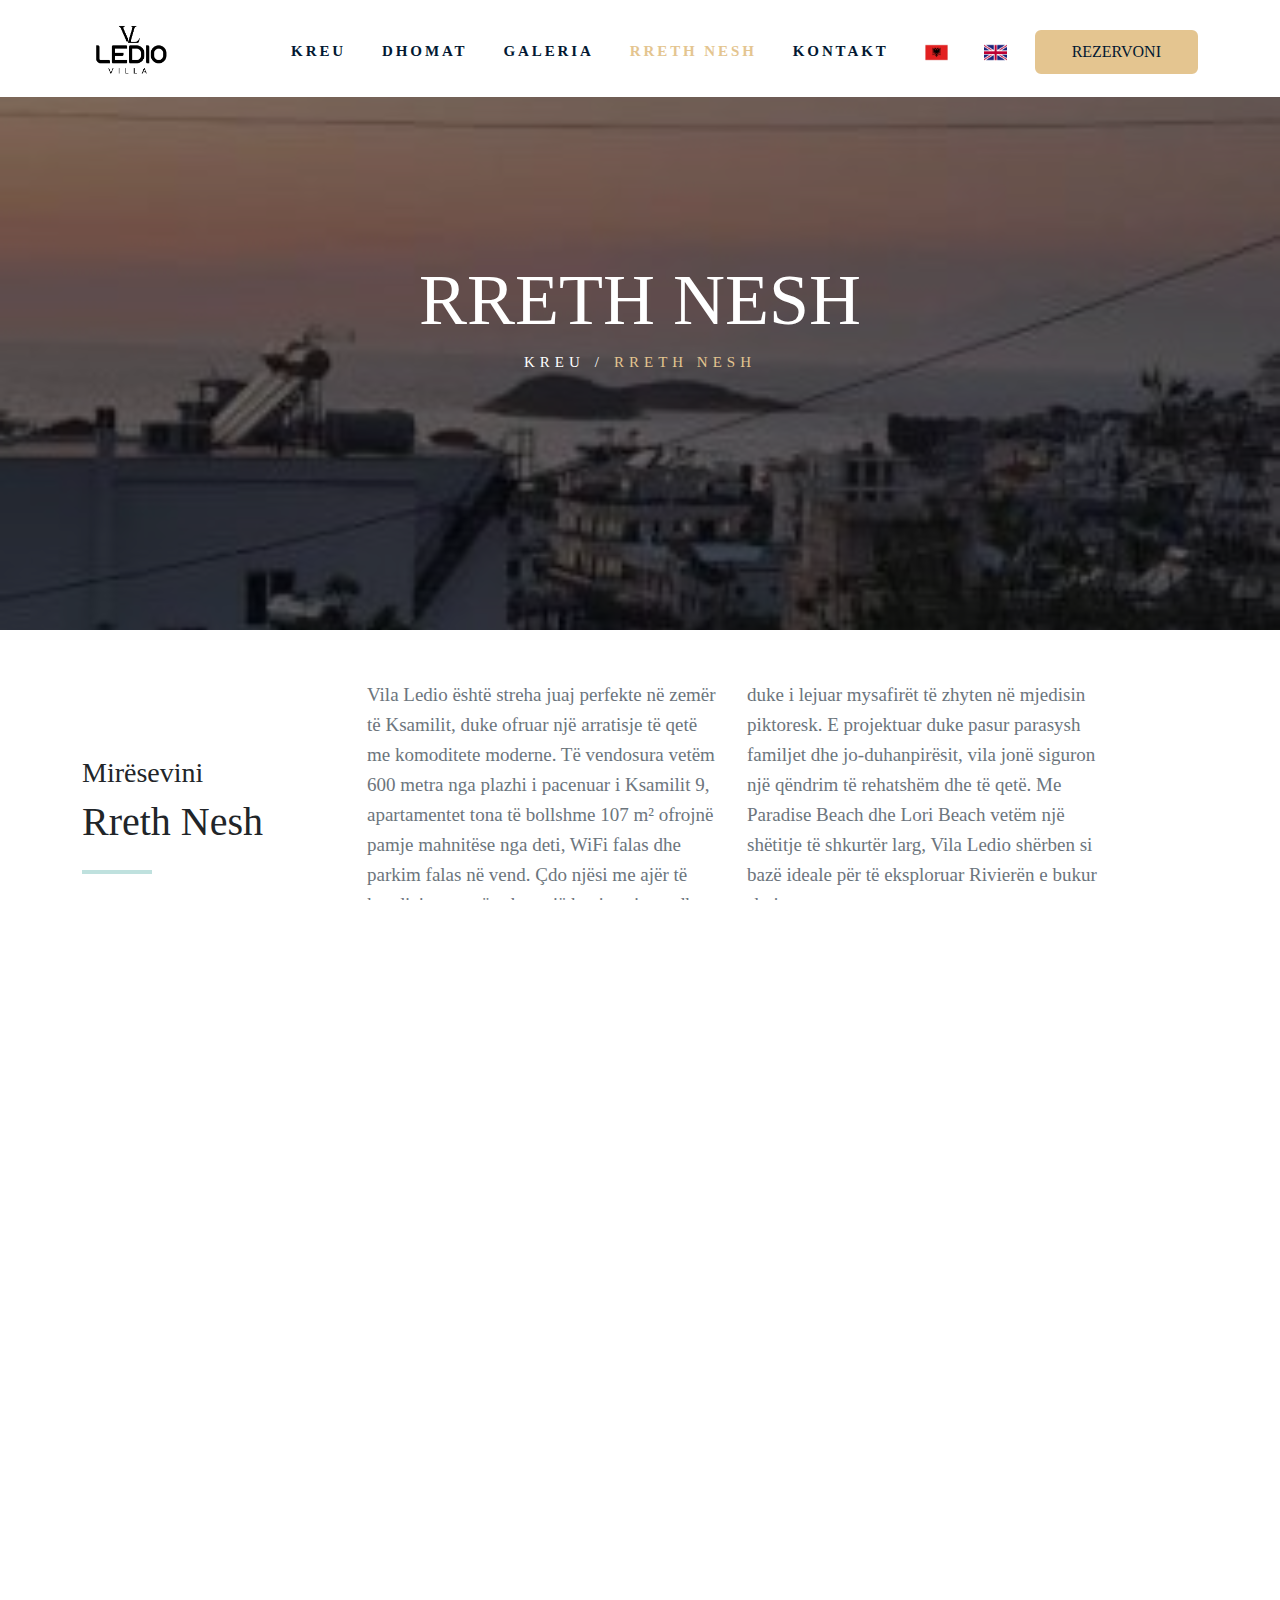
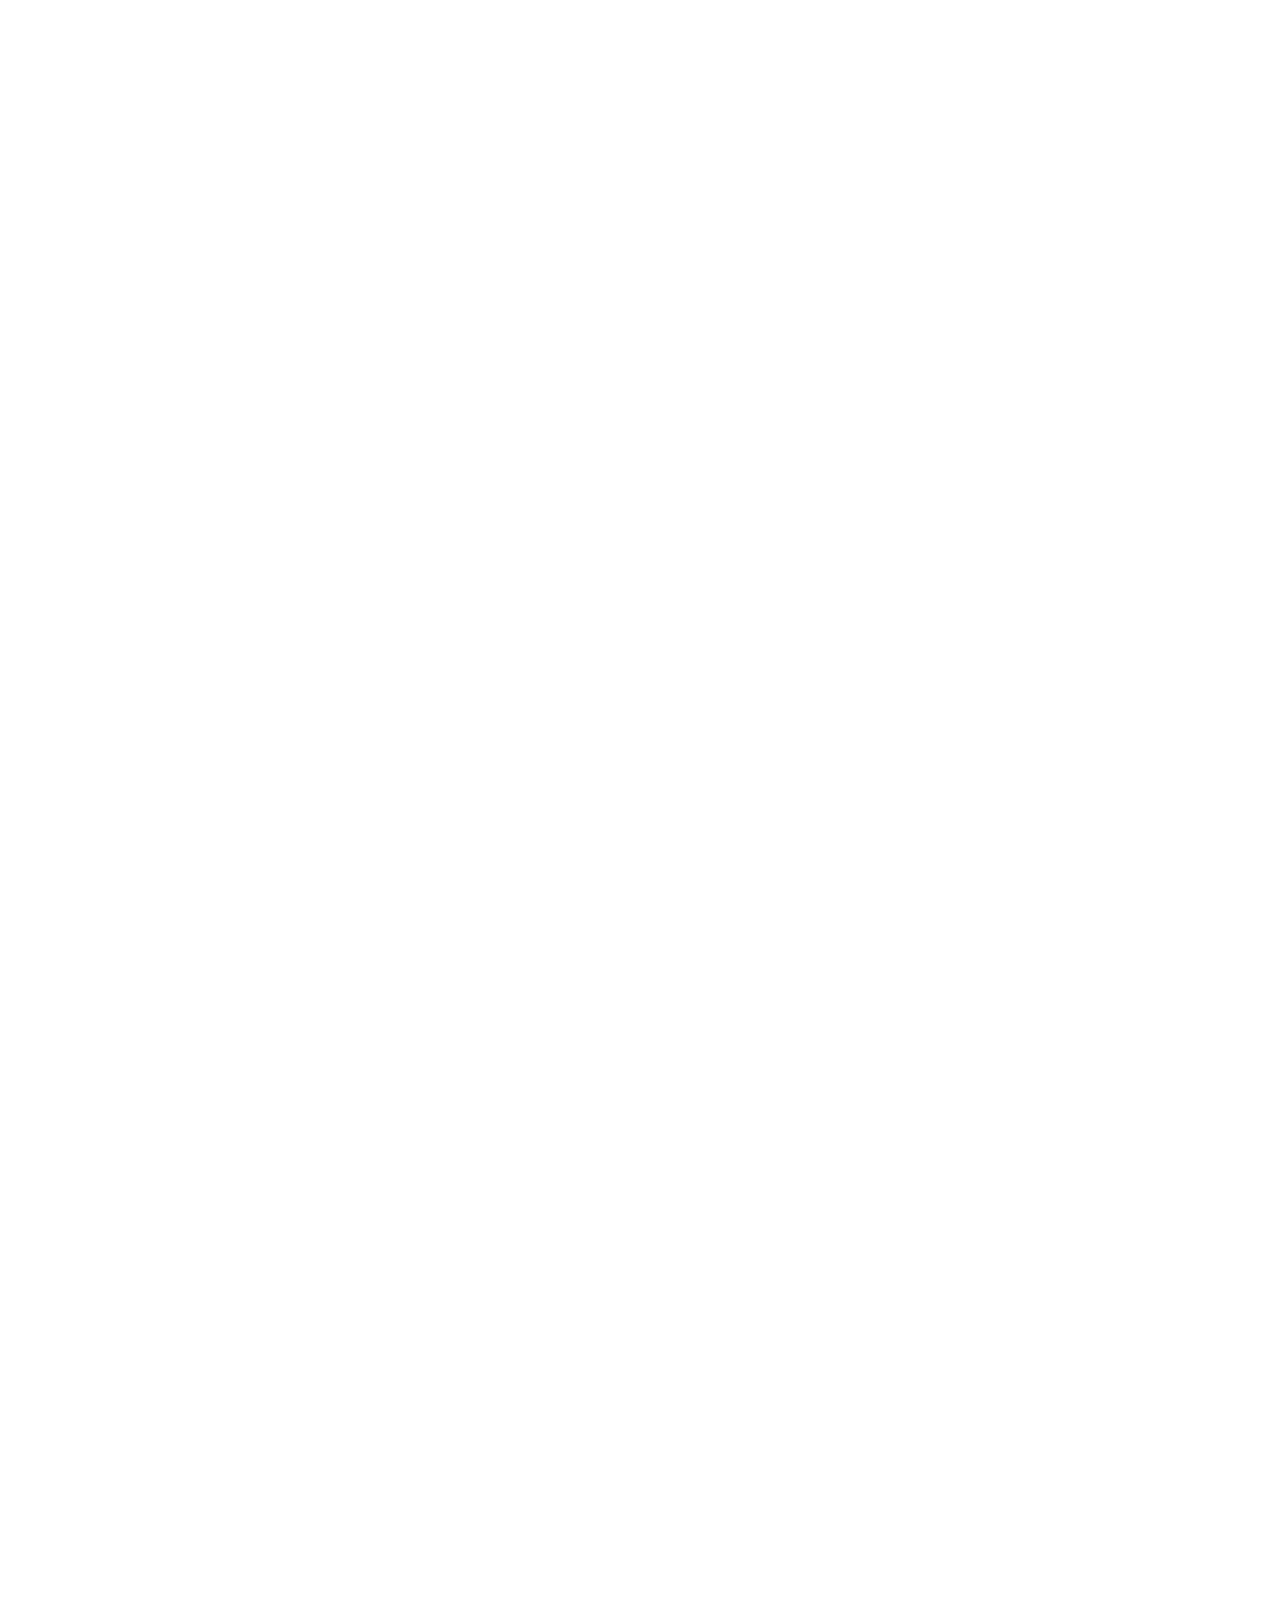
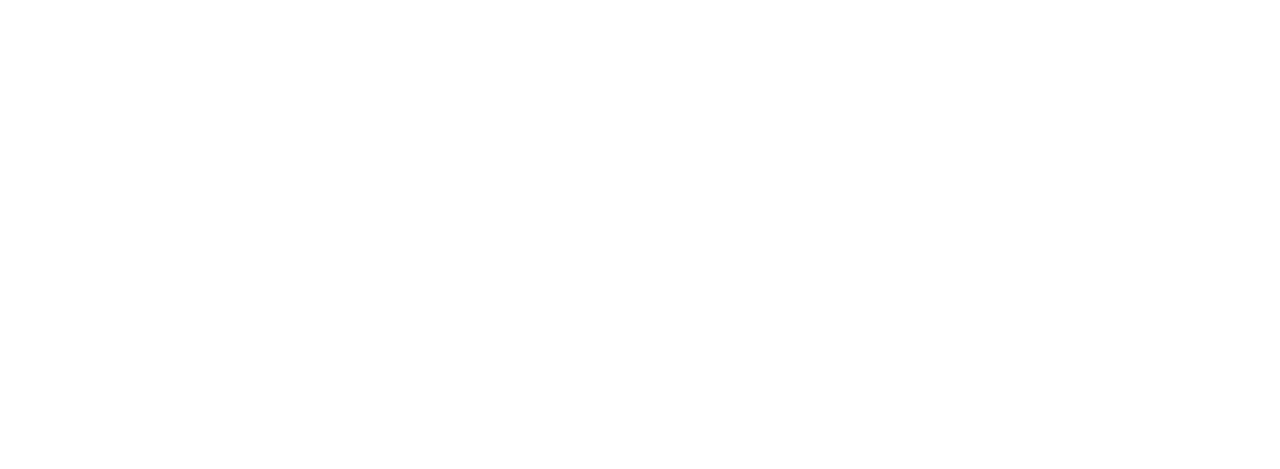
<file: about-sq.html>
<!DOCTYPE html>
<html lang="en">

<head>
    <meta charset="UTF-8">
    <meta http-equiv="X-UA-Compatible" content="IE=edge">
    <title>Rreth Nesh - Vila Ledio , Ksamil , Shqipëri</title>
    <meta name="description" content="Përjetoni qetësinë e Vila Ledios, e vendosur në zemër të Ksamilit, Shqipëri, duke ofruar apartamente buzë detit me pamje mahnitëse të detit, WiFi falas dhe pajisje miqësore për familjen për një qëndrim të paharrueshëm në rivierën magjepsëse shqiptare.">
    <meta name="keywords" content="About Us - Vila Genci , Ksamil , Albania , Akomodimi Ksamil , Riviera Shqiptare , Parkim ne vend , Dhoma pa duhan , Familje , Apartamente Bregdetare , Wifi Falas , Pamje Deti">
    <meta name="viewport" content="width=device-width, initial-scale=1.0">
    <link rel="icon" href="assets/icon/logo.png">
    <!--Font-Awasome-->
    <link rel="stylesheet" href="https://cdnjs.cloudflare.com/ajax/libs/font-awesome/6.5.2/css/all.min.css">
    <!--Bootstrap-->
    <link rel="stylesheet" href="https://cdn.jsdelivr.net/npm/bootstrap@5.3.3/dist/css/bootstrap.min.css"
        integrity="sha384-QWTKZyjpPEjISv5WaRU9OFeRpok6YctnYmDr5pNlyT2bRjXh0JMhjY6hW+ALEwIH" crossorigin="anonymous">
    <!--My CSS-->
    <link rel="stylesheet" href="stylesheet.css">
</head>

<body>
    <header>
        <nav class="navbar navbar-expand-lg navbar-dark fixed-top text-center">
            <div class="container">
                <a href="index-sq.html" class="navbar-brand">
                    <img src="assets/icon/logo.png" height="70px">
                </a>
                <button class="navbar-toggler" type="button" data-bs-toggle="collapse" data-bs-target="#collapseNav"
                    aria-controls="collapseNav" aria-expanded="false" aria-label="Toggle navigation">
                    <i class="fas fa-stream navbar-toggler-icon"></i>
                </button>
                <div class="collapse navbar-collapse" id="collapseNav">
                    <ul class="navbar-nav nav-underline ms-auto">
                        <li class="nav-item">
                            <a href="index-sq.html" class="nav-link">Kreu</a>
                            <div class="underline"></div>
                        </li>
                        <li class="nav-item">
                            <a href="rooms-sq.html" class="nav-link">Dhomat</a>
                            <div class="underline"></div>
                        </li>
                        <li class="nav-item">
                            <a href="gallery-sq.html" class="nav-link">Galeria</a>
                            <div class="underline"></div>
                        </li>
                        <li class="nav-item active-link">
                            <a href="about-sq.html" class="nav-link">Rreth Nesh</a>
                            <div class="underline"></div>
                        </li>
                        <li class="nav-item">
                            <a href="contact-sq.html" class="nav-link">Kontakt</a>
                            <div class="underline"></div>
                        </li>
                        <li class="nav-item">
                            <a href="about-sq.html" class="nav-link"><img src="assets/icon/ALB.png" width="23px"></a>
                        </li>
                        <li class="nav-item">
                            <a href="about.html" class="nav-link"><img src="assets/icon/GBR.png" width="23px"></a>
                        </li>
                        <li class="nav-item">
                            <a href="contact-sq.html" class="btn">Rezervoni</a>
                        </li>
                    </ul>
                </div>
            </div>
        </nav>
    </header>
    <main>
        <!--Swiper-->
        <section id="about-head">
            <div class="container">
                <div class="row py-5">
                    <div class="col-md-12 d-flex flex-column  ">
                        <div>
                            <h1 class="display-1 fadeindown">Rreth Nesh</h1>
                            <ul class="breacrumd">
                                <li class="fadeinright"><a href="index-sq.html">Kreu </a></li>
                                <li class="fadeinup">/</li>
                                <li class="fadeinleft" style="color: #e4c590;">Rreth Nesh</li>
                            </ul>
                        </div>
                    </div>
                </div>
            </div>
        </section>
        <!--End Swiper-->
        <!-- About -->
        <section class="container">
            <div class="row about">
                <section class="col-lg-3 col-sm-6 abouttitle">
                    <h3>
                        Mirësevini
                    </h3>
                    <h1>
                        Rreth Nesh
                    </h1>
                    <hr style="border: 2px solid #00897c; width:70px;">
                </section>
                <div class="col-lg-4 col-sm-6">
                    <p class="text-secondary">
                        Vila Ledio është streha juaj perfekte në zemër të Ksamilit, duke ofruar një arratisje të qetë me komoditete moderne. Të vendosura vetëm 600 metra nga plazhi i pacenuar i Ksamilit 9, apartamentet tona të bollshme 107 m² ofrojnë pamje mahnitëse nga deti, WiFi falas dhe parkim falas në vend. Çdo njësi me ajër të kondicionuar përmban një banjo private dhe një ballkon,</p>
                </div>
                <div class="col-lg-4 col-sm-6">
                    <p class="text-secondary">
                        duke i lejuar mysafirët të zhyten në mjedisin piktoresk. E projektuar duke pasur parasysh familjet dhe jo-duhanpirësit, vila jonë siguron një qëndrim të rehatshëm dhe të qetë. Me Paradise Beach dhe Lori Beach vetëm një shëtitje të shkurtër larg, Vila Ledio shërben si bazë ideale për të eksploruar Rivierën e bukur shqiptare. </p>
                </div>
            </div>
            <div class="row my-4 gy-3">
                <div class="col-sm-6">
                    <img class="img-fluid aboutimage" src="assets/image/4.jpg" alt="">
                </div>
                <div class="col-sm-6">
                    <img class="img-fluid aboutimage" src="assets/image/11.jpg" alt="">
                </div>
            </div>
        </section>
        <!-- End About -->
        <!-- Amenities -->
        <section class="pt-0 container">
            <div>
                <h1 class="text-center mt-3 mb-5 mx-auto">
                    <b>
                        Ficilitetet &amp; Komoditetet
                    </b>
                    <hr class="w-75 mx-auto">
                </h1>
            </div>
            <div class="row">
                <div class="col-md-4">
                    <div class="row">
                        <div class="col-md-3 justify-content-center d-flex">
                            <div class="aboutfa">
                                <i aria-hidden="true" class="fas fa-wifi"></i>
                            </div>
                        </div>
                        <div class="col-md-9">
                            <h2>Wifi falas</h2>
                            <p>WiFi ofrohet në të gjitha zonat dhe është pa pagesë për të gjithë të ftuarit.</p>                        </div>
                    </div>
                </div>
                <div class="col-md-4">
                    <div class="row">
                        <div class="col-md-3 justify-content-center d-flex">
                            <div class="aboutfa">
                                <i aria-hidden="true" class="fas fa-utensils"></i>
                            </div>
                        </div>
                        <div class="col-md-9">
                            <h2>Kuzhina</h2>
                            <p>Gëzojeni lirinë për të gatuar dhe për të ngrënë sa herë të doni.</p>                        </div>
                    </div>
                </div>
                <div class="col-md-4">
                    <div class="row">
                        <div class="col-md-3 justify-content-center d-flex">
                            <div class="aboutfa">
                                <i aria-hidden="true" class="fas fa-parking"></i>
                            </div>
                        </div>
                        <div class="col-md-9">
                            <h2>Parkim falas</h2>
                            <p>Parkimi privat falas ofrohet në vend për të gjithë mysafirët.</p>                        </div>
                    </div>
                </div>
            </div>
            <div class="row mt-4">
                <div class="col-md-4 mt-3">
                    <div class="row">
                        <div class="col-md-3 justify-content-center d-flex">
                            <div class="aboutfa">
                                <i aria-hidden="true" class="fas fa-street-view"></i>
                            </div>
                        </div>
                        <div class="col-md-9">
                            <h2>Pamje</h2>
                            <p> Shijoni pamjet tona të mrekullueshme të malit, detit dhe vendeve të ndryshme.</p>                        </div>
                    </div>
                </div>
                <div class="col-md-4 mt-3">
                    <div class="row">
                        <div class="col-md-3 justify-content-center d-flex">
                            <div class="aboutfa">
                                <i aria-hidden="true" class="fas fa-ban-smoking"></i>
                            </div>
                        </div>
                        <div class="col-md-9">
                            <h2>Dhomat jo duhanpirëse</h2>
                            <p>Merrni ajër të pastër dhe relaksohuni në dhomat tona ku nuk pihet duhan.</p>                        </div>
                    </div>
                </div>
                <div class="col-md-4 mt-3">
                    <div class="row">
                        <div class="col-md-3 justify-content-center d-flex">
                            <div class="aboutfa">
                                <i aria-hidden="true" class="fas fa-people-group"></i>
                            </div>
                        </div>
                        <div class="col-md-9">
                            <h2>Dhoma Familjare</h2>
                            <p>Shijoni shumë hapësirë ​​për familjen dhe miqtë për të qëndruar së bashku.</p>
                        </div>
                    </div>
                </div>
            </div>
        </section>
        <!-- End Amenities -->
        <!-- Testimonials -->
        <section class="testimonial-section">
            <div class="container">
                <div class="row text-center pb-4">
                    <h5 class="testih5">ÇFARË THONË KLIENTËT TANË</h5>
                    <h1 class="testih1">Dëshmitë</h1>
                </div>
                <div class="row">
                    <div class="col-lg-4 my-2">
                        <div class="testimonial-box fade-in active">
                            <div class="testimonial-info" style="display: flex; margin-right: 50px;">
                                <img src="assets/icon/spain-round-flag.png" alt="" class="img-fluid mx-2"
                                    style=" height: 25px;">
                                <h5>Barcelona, Spanj</h5>
                            </div>
                            <h1>Maria López</h1>
                            <h6>Qëndrimi në Vila Ledio ishte një eksperiencë e pabesueshme! Apartamenti ishte i bollshëm dhe i pastër, me një ballkon të bukur që ofronte pamje mahnitëse nga deti. Vendndodhja ishte perfekte, vetëm një shëtitje e shkurtër deri në Ksamil Beach 9. WiFi falas dhe parkimi në vend ishin komoditete të shkëlqyera. Unë rekomandoj shumë Vila Ledio për këdo që kërkon një qëndrim të qetë dhe komod në Ksamil</h6>
                        </div>
                    </div>
                    <div class="col-lg-4 my-2 my-auto">
                        <div class="testimonial-box fade-in active">
                            <div class="testimonial-info" style="display: flex; margin-right: 50px;">
                                <img src="assets/icon/australia-round-flag.png" alt="" class="img-fluid  mx-2"
                                    style=" height: 25px;">
                                <h5>Sidnej, Australi</h5>
                            </div>
                            <h1>John Smith</h1>
                            <h6>Unë dhe familja ime kaluam një kohë të mrekullueshme në Vila Ledio. Apartamenti ishte perfekt për ne, me hapësirë ​​të bollshme dhe të gjitha lehtësitë që na duheshin. Fëmijëve u pëlqenin plazhet aty pranë dhe ne kënaqeshim duke pushuar në ballkon me pamje mahnitëse. Stafi ishte miqësor dhe i dobishëm, duke e bërë qëndrimin tonë edhe më të këndshëm. Vila Ledio është padyshim një perlë në Ksamil!</h6>
                        </div>
                    </div>
                    <div class="col-lg-4 my-2">
                        <div class="testimonial-box fade-in active">
                            <div class="testimonial-info" style="display: flex;">
                                <img src="assets/icon/russia-round-flag.png" alt="" class="img-fluid  mx-2"
                                    style=" height: 25px;">
                                <h5>Mosko, Rusi</h5>
                            </div>
                            <h1>Elena Petrova</h1>
                            <h6>Vila Ledio i tejkaloi të gjitha pritjet e mia. Apartamenti ishte modern, i pastër dhe shumë komod. Pamja e detit nga ballkoni ishte thjesht e mahnitshme, dhe vendndodhja ishte ideale për të eksploruar plazhet e bukura aty pranë. Parkimi falas në vend dhe WiFi u shtuan bonuse. U ndjeva si në shtëpi gjatë qëndrimit tim dhe do të doja të kthehesha përsëri. Rekomandohet shumë!</h6>
                        </div>
                    </div>
                </div>
            </div>
        </section>
        <!-- End Testimonials -->
        <!--Footer-->
        <footer class="pt-0">
            <div class="footer">
                <div class="container pb-3">
                    <div class="row">
                        <div class="col-lg-3 col-md-6">
                            <h5 class="d-flex justify-content-center">
                                <img src="assets/icon/logo-white.png" width="100px">
                            </h5>
                            <p class="ps-0">E vendosur në Ksamil, vetëm 600 metra nga Ksamil Beach 9, Vila Ledio ofron strehim me ajër të kondicionuar me pamje nga mali, WiFi falas dhe parkim privat.
                            </p>
                        </div>
                        <div class="col-lg-3 col-md-6">
                            <h4>Kontakt:</h4>
                            <ul class="link-widget p-0">
                                <div class="contact-info">
                                    <ul class="list-unstyled">
                                        <li><a href="https://maps.app.goo.gl/RAyU98g1PA9f7q3W9"><i
                                                    class="fa fa-home me-3"></i>
                                                Rruga Ibrahim Rugova, Ksamil </a></li>
                                        <li><a href="tel:
                                            +355693261262"><i class="fa fa-phone me-3"></i>
                                                +355 (0) 693261262</a>
                                        </li>
                                        <li><a href="mailto: ledio.ksamil@gmail.com">
                                                <i class="fa fa-envelope me-3">
                                                </i>
                                                ledio.ksamil@gmail.com
                                            </a>
                                        </li>
                                    </ul>
                                </div>
                            </ul>
                        </div>
                        <div class="col-lg-3 col-md-6">
                            <h4>Menu:</h4>
                            <ul class="link-widget p-0">
                                <li><a href="index-sq.html">Kreu</a></li>
                                <li><a href="rooms-sq.html">Dhomat</a></li>
                                <li><a href="gallery-sq.html">Galeria</a></li>
                                <li><a href="about-sq.html">Rreth Nesh</a></li>
                                <li><a href="contact-sq.html">Kontakt</a></li>
                            </ul>
                        </div>
                        <div class="col-lg-3 col-md-6">
                            <h4>Vendndodhja : </h4>
                            <iframe style="border:0; width: 100%; height: 200px;"
                                src="https://www.google.com/maps/embed?pb=!1m17!1m12!1m3!1d3066.869777875216!2d19.999566074928723!3d39.76503209504773!2m3!1f0!2f0!3f0!3m2!1i1024!2i768!4f13.1!3m2!1m1!2zMznCsDQ1JzU0LjEiTiAyMMKwMDAnMDcuNyJF!5e0!3m2!1sen!2s!4v1717403144042!5m2!1sen!2s"
                                width="600" height="450" allowfullscreen="" loading="lazy"
                                referrerpolicy="no-referrer-when-downgrade"></iframe>
                        </div>
                    </div>
                </div>
                <!-- Copyright -->
                <div class="copyright">
                    <div class="text-center text-white p-2" style="background-color: black;">
                        Copyright Vila Ledio
                        <script>document.write(new Date().getFullYear());</script> |
                        Mundësuar nga : <a href="https://intermedia.al/"><img src="assets/icon/intermediaLogo1.png"
                                class="img-fluid" width="110px" alt=""></a>
                    </div>
                </div>
            </div>
        </footer>
        <!--End Footer-->
    </main>
    <!--BootStrap-->
    <script src="https://cdn.jsdelivr.net/npm/bootstrap@5.3.3/dist/js/bootstrap.bundle.min.js"
        integrity="sha384-YvpcrYf0tY3lHB60NNkmXc5s9fDVZLESaAA55NDzOxhy9GkcIdslK1eN7N6jIeHz"
        crossorigin="anonymous"></script>
    <!--My Script-->
    <script src="main.js"></script>
</body>

</html>
</file>
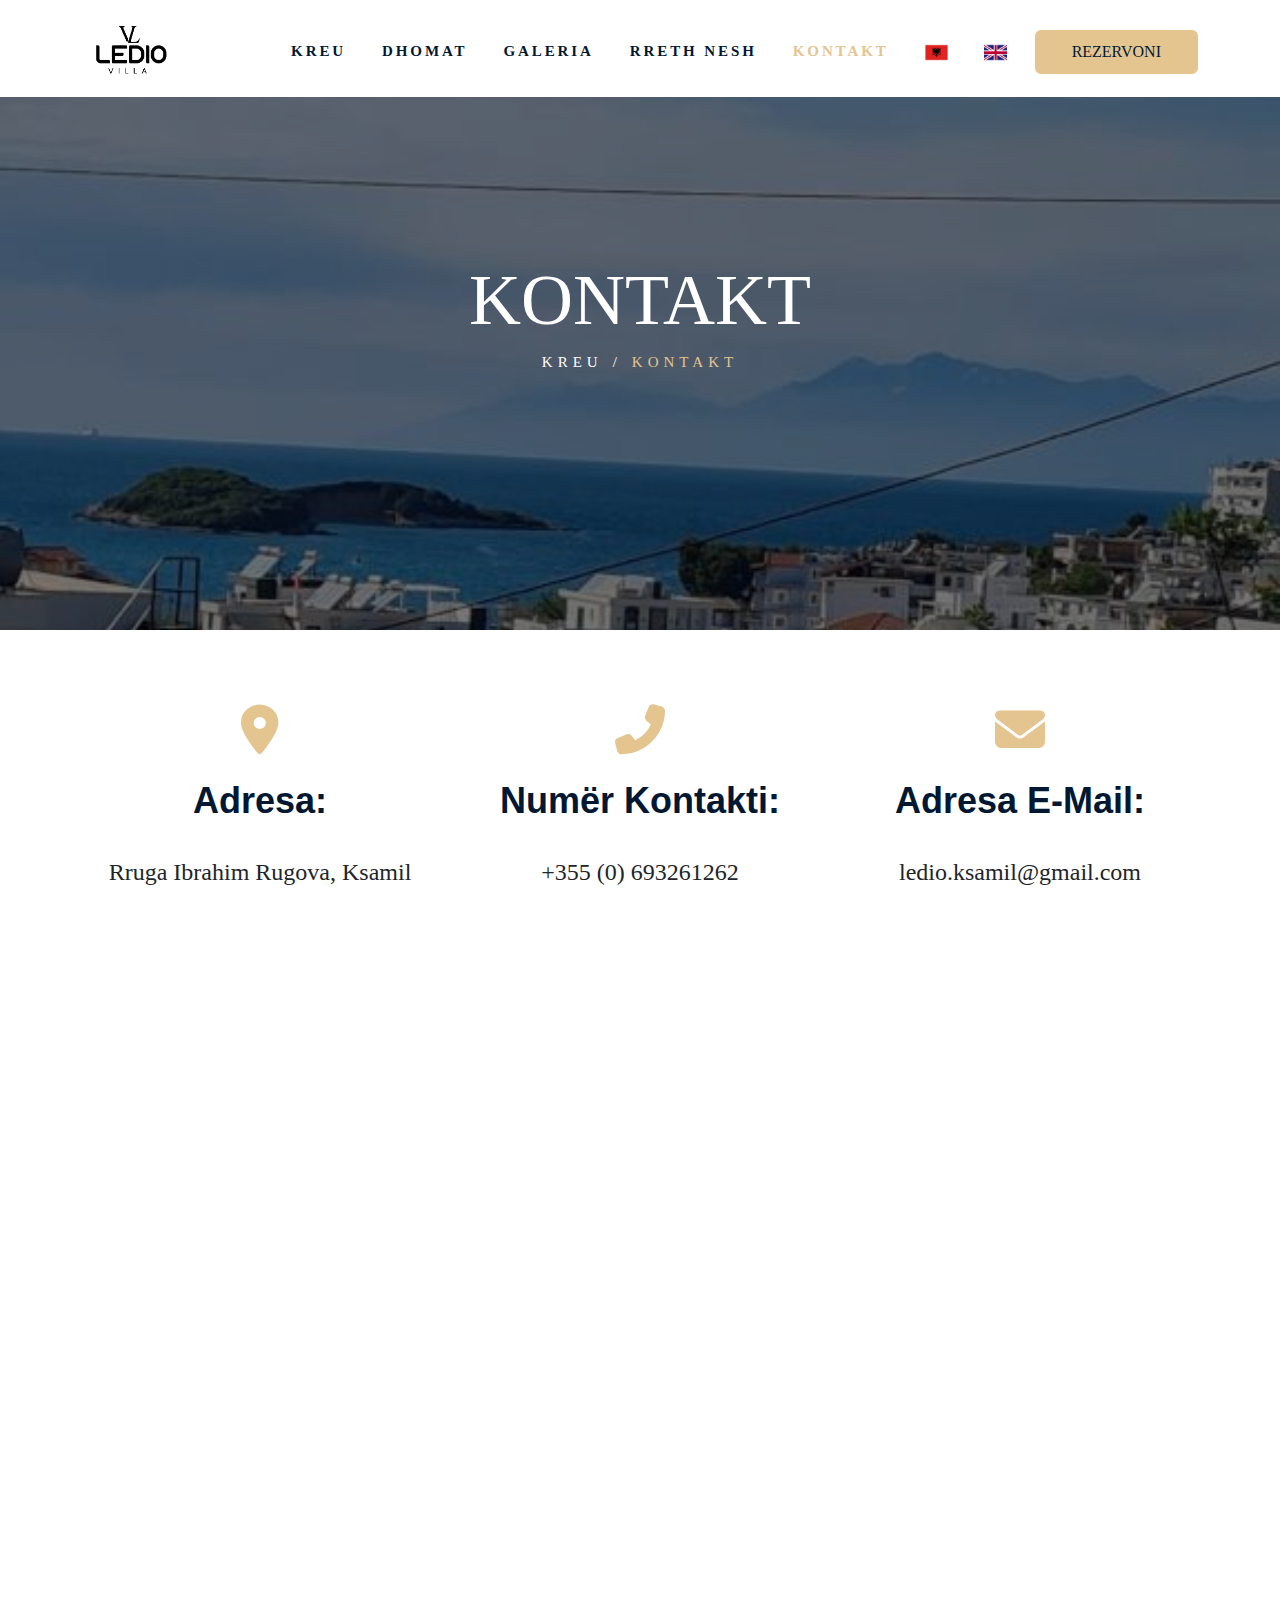
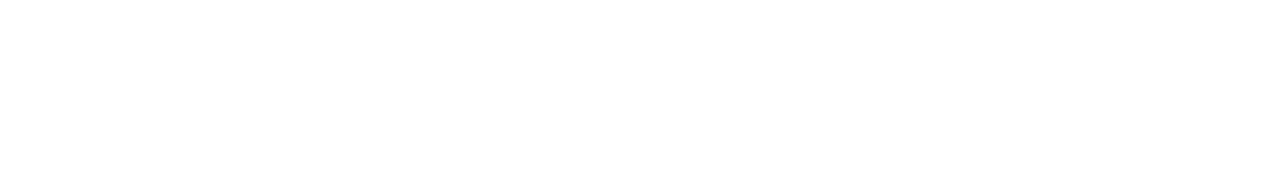
<file: contact-sq.html>
<!DOCTYPE html>
<html lang="en">

<head>
    <meta charset="UTF-8">
    <meta http-equiv="X-UA-Compatible" content="IE=edge">
    <title>Kontakt - Vila Ledio , Ksamil , Shqipëri</title>
    <meta name="description" content="Vila Ledio ofron apartamente të bollshme, me ajër të kondicionuar me pamje mahnitëse malore, WiFi falas dhe parking privat në Ksamil, Shqipëri.">
    <meta name="keywords" content="Kontakt - Vila Genci , Ksamil , Shqipëri , Akomodim Plazh , Pamje Mali  , Wifi Falas , Parkim Falas , Kondicioner , Plazhi 9 , Plazhi Paradise , Plazhi Lori , Familjare">
    <meta name="viewport" content="width=device-width, initial-scale=1.0">
    <link rel="icon" href="assets/icon/logo.png">
    <!--Font-Awasome-->
    <link rel="stylesheet" href="https://cdnjs.cloudflare.com/ajax/libs/font-awesome/6.5.2/css/all.min.css">
    <!--Bootstrap-->
    <link rel="stylesheet" href="https://cdn.jsdelivr.net/npm/bootstrap@5.3.3/dist/css/bootstrap.min.css"
        integrity="sha384-QWTKZyjpPEjISv5WaRU9OFeRpok6YctnYmDr5pNlyT2bRjXh0JMhjY6hW+ALEwIH" crossorigin="anonymous">
    <!--My CSS-->
    <link rel="stylesheet" href="stylesheet.css">
</head>

<body>
    <header>
        <nav class="navbar navbar-expand-lg navbar-dark fixed-top text-center">
            <div class="container">
                <a href="index-sq.html" class="navbar-brand">
                    <img src="assets/icon/logo.png" height="70px">
                </a>
                <button class="navbar-toggler" type="button" data-bs-toggle="collapse" data-bs-target="#collapseNav"
                    aria-controls="collapseNav" aria-expanded="false" aria-label="Toggle navigation">
                    <i class="fas fa-stream navbar-toggler-icon"></i>
                </button>
                <div class="collapse navbar-collapse" id="collapseNav">
                    <ul class="navbar-nav nav-underline ms-auto">
                        <li class="nav-item">
                            <a href="index-sq.html" class="nav-link">Kreu</a>
                            <div class="underline"></div>
                        </li>
                        <li class="nav-item">
                            <a href="rooms-sq.html" class="nav-link">Dhomat</a>
                            <div class="underline"></div>
                        </li>
                        <li class="nav-item">
                            <a href="gallery-sq.html" class="nav-link">Galeria</a>
                            <div class="underline"></div>
                        </li>
                        <li class="nav-item">
                            <a href="about-sq.html" class="nav-link">Rreth Nesh</a>
                            <div class="underline"></div>
                        </li>
                        <li class="nav-item active-link">
                            <a href="contact-sq.html" class="nav-link">Kontakt</a>
                            <div class="underline"></div>
                        </li>
                        <li class="nav-item">
                            <a href="contact-sq.html" class="nav-link"><img src="assets/icon/ALB.png" width="23px"></a>
                        </li>
                        <li class="nav-item">
                            <a href="contact.html" class="nav-link"><img src="assets/icon/GBR.png" width="23px"></a>
                        </li>
                        <li class="nav-item">
                            <a href="contact-sq.html" class="btn">Rezervoni</a>
                        </li>
                    </ul>
                </div>
            </div>
        </nav>
    </header>
    <main>
        <section id="contact-head">
            <div class="container">
                <div class="row py-5">
                    <div class="col-md-12 d-flex flex-column  ">
                        <div>
                            <h1 class="display-1 fadeindown">Kontakt</h1>
                            <ul class="breacrumd">
                                <li class="fadeinright"><a href="index-sq.html">Kreu </a></li>
                                <li class="fadeinup">/</li>
                                <li class="fadeinleft" style="color: #e4c590;">Kontakt</li>
                            </ul>
                        </div>
                    </div>
                </div>
            </div>
        </section>
        <section class="pb-0">
            <div class="container">
                <div class="row d-flex contact-info">
                    <div class="col-md-4">
                        <div class="align-self-stretch box p-4 text-center">
                            <div class="icon d-flex align-items-center justify-content-center">
                                <i class="fas fa-map-marker-alt"></i>
                            </div><br>
                            <h3 class="content">Adresa:</h3>
                            <p><a href="https://www.google.com/maps?q=Road+Ibrahim+Rugova,+Ksamil">
                                    Rruga Ibrahim Rugova, Ksamil</a></p>
                        </div>
                    </div>
                    <div class="col-md-4">
                        <div class="align-self-stretch box p-4 text-center">
                            <div class="icon d-flex align-items-center justify-content-center">
                                <i class="fas fa-phone-alt"></i>
                            </div><br>
                            <h3 class="content">Numër Kontakti:</h3>
                            <p><a href="tel:+355693261262">+355 (0) 693261262</a></p>
                        </div>
                    </div>
                    <div class="col-md-4">
                        <div class="align-self-stretch box p-4 text-center">
                            <div class="icon d-flex align-items-center justify-content-center">
                                <i class="fas fa-envelope"></i>
                            </div><br>
                            <h3 class="content">Adresa E-Mail:</h3>
                            <p><a href="mailto:ledio.ksamil@gmail.com">ledio.ksamil@gmail.com</a></p>
                        </div>
                    </div>
                </div>
            </div>
        </section>
        <section class="pt-0">
            <div class="container">
                <iframe class="contact-map"
                    src="https://www.google.com/maps/embed?pb=!1m18!1m12!1m3!1d3066.8754027064065!2d20.0004792755056!3d39.764905812453385!2m3!1f0!2f0!3f0!3m2!1i1024!2i768!4f13.1!3m3!1m2!1s0x135b6b1f72e456e7%3A0x44f174b8fca0944a!2sVila%20Genci!5e0!3m2!1sen!2s!4v1715859754296!5m2!1sen!2s"></iframe>
            </div>
        </section>
        <!--Footer-->
        <footer class="pt-0">
            <div class="footer">
                <div class="container pb-3">
                    <div class="row">
                        <div class="col-lg-3 col-md-6">
                            <h5 class="d-flex justify-content-center">
                                <img src="assets/icon/logo-white.png" width="100px">
                            </h5>
                            <p class="ps-0">E vendosur në Ksamil, vetëm 600 metra nga Ksamil Beach 9, Vila Ledio ofron strehim me ajër të kondicionuar me pamje nga mali, WiFi falas dhe parkim privat.
                            </p>
                        </div>
                        <div class="col-lg-3 col-md-6">
                            <h4>Kontakt : </h4>
                            <ul class="link-widget p-0">
                                <div class="contact-info">
                                    <ul class="list-unstyled">
                                        <li><a href="https://maps.app.goo.gl/RAyU98g1PA9f7q3W9"><i
                                                    class="fa fa-home me-3"></i>
                                                Rruga Ibrahim Rugova, Ksamil </a></li>
                                        <li><a href="tel:
                                            +355693261262"><i class="fa fa-phone me-3"></i>
                                                +355 (0) 693261262</a>
                                        </li>
                                        <li><a href="mailto: ledio.ksamil@gmail.com">
                                                <i class="fa fa-envelope me-3">
                                                </i>
                                                ledio.ksamil@gmail.com
                                            </a>
                                        </li>
                                    </ul>
                                </div>
                            </ul>
                        </div>
                        <div class="col-lg-3 col-md-6">
                            <h4>Menu : </h4>
                            <ul class="link-widget p-0">
                                <li><a href="index-sq.html">Kreu</a></li>
                                <li><a href="rooms-sq.html">Dhomat</a></li>
                                <li><a href="gallery-sq.html">Galeria</a></li>
                                <li><a href="about-sq.html">Rreth Nesh</a></li>
                                <li><a href="contact-sq.html">Kontakt</a></li>
                            </ul>
                        </div>
                        <div class="col-lg-3 col-md-6">
                            <h4>Vendndodhja : </h4>
                            <iframe style="border:0; width: 100%; height: 200px;"
                                src="https://www.google.com/maps/embed?pb=!1m17!1m12!1m3!1d3066.869777875216!2d19.999566074928723!3d39.76503209504773!2m3!1f0!2f0!3f0!3m2!1i1024!2i768!4f13.1!3m2!1m1!2zMznCsDQ1JzU0LjEiTiAyMMKwMDAnMDcuNyJF!5e0!3m2!1sen!2s!4v1717403144042!5m2!1sen!2s"
                                width="600" height="450" allowfullscreen="" loading="lazy"
                                referrerpolicy="no-referrer-when-downgrade"></iframe>
                        </div>
                    </div>
                </div>
                <!-- Copyright -->
                <div class="copyright">
                    <div class="text-center text-white p-2" style="background-color: black;">
                        Copyright Vila Ledio
                        <script>document.write(new Date().getFullYear());</script> |
                        Mundësuar nga : <a href="https://intermedia.al/"><img src="assets/icon/intermediaLogo1.png"
                                class="img-fluid" width="110px" alt=""></a>
                    </div>
                </div>
            </div>
        </footer>
        <!--End Footer-->
    </main>
    <!--BootStrap-->
    <script src="https://cdn.jsdelivr.net/npm/bootstrap@5.3.3/dist/js/bootstrap.bundle.min.js"
        integrity="sha384-YvpcrYf0tY3lHB60NNkmXc5s9fDVZLESaAA55NDzOxhy9GkcIdslK1eN7N6jIeHz"
        crossorigin="anonymous"></script>
    <!--My Script-->
    <script src="main.js"></script>
</body>

</html>
</file>
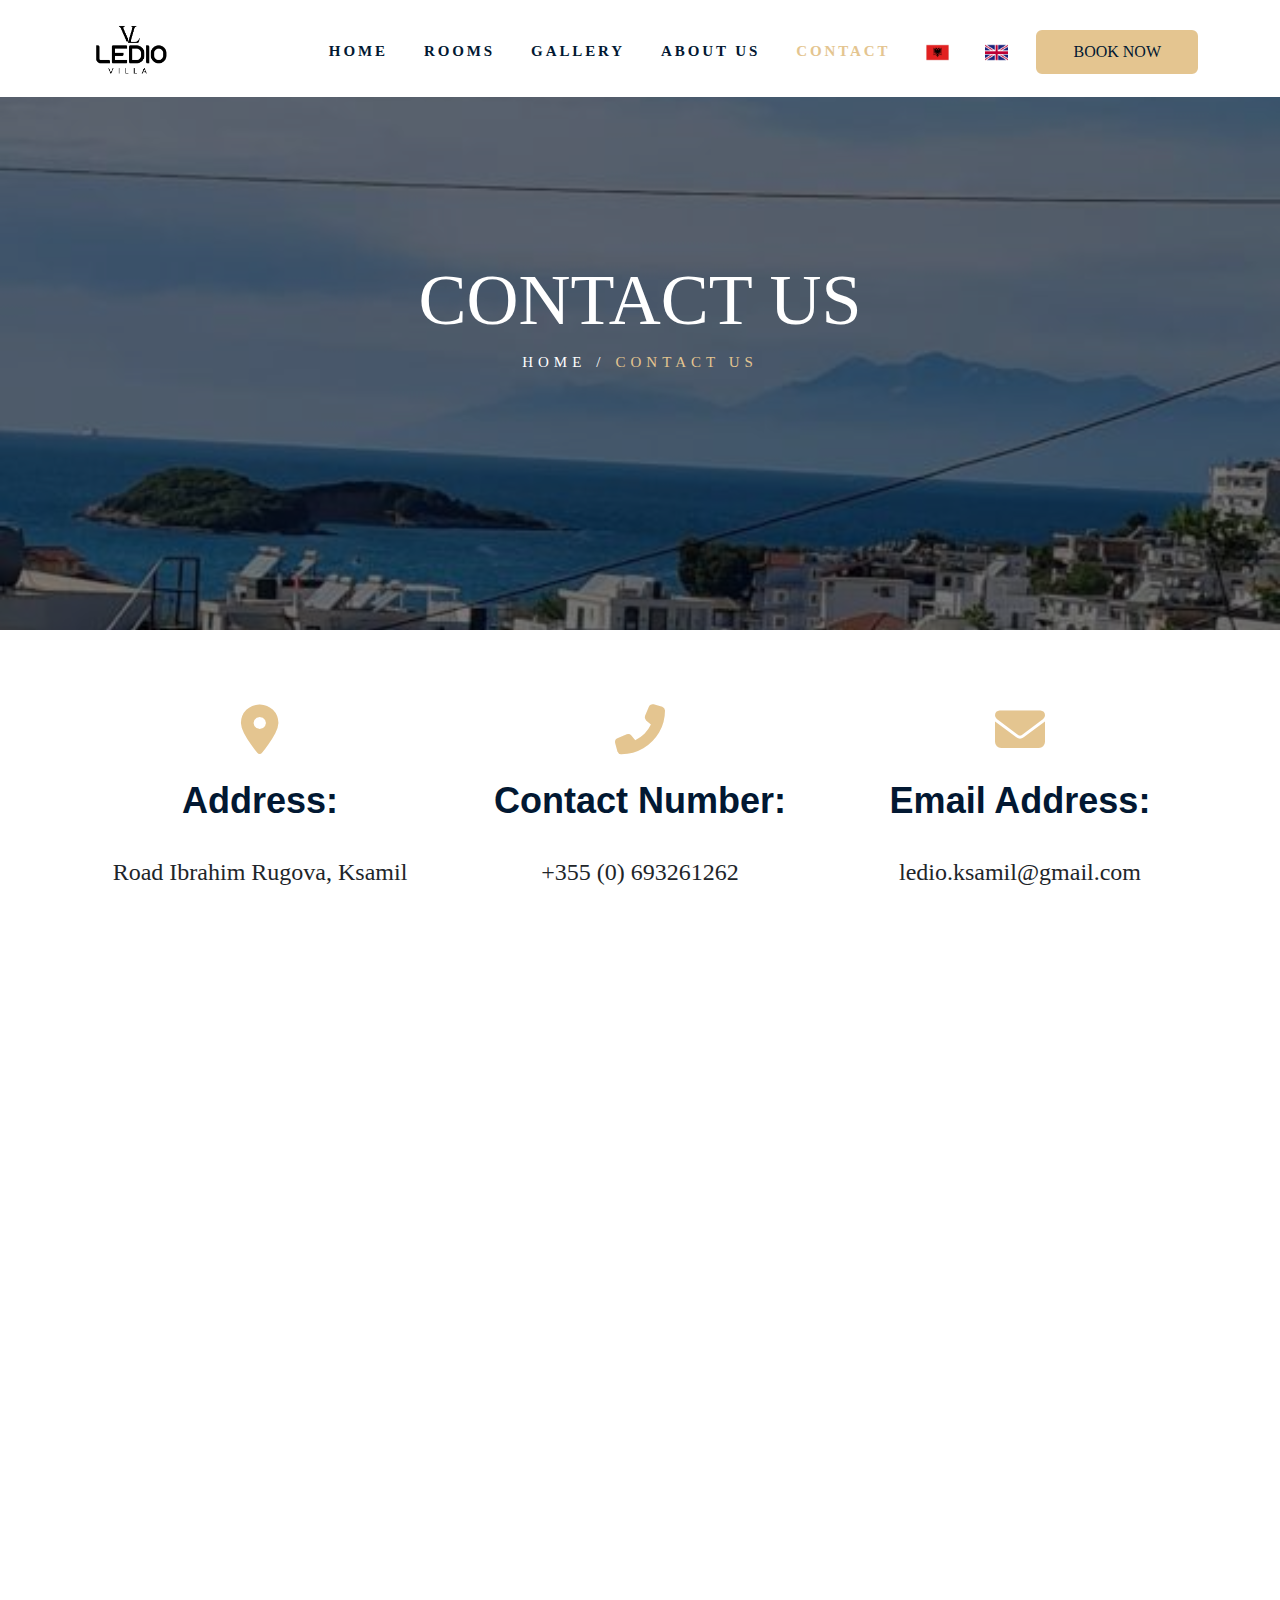
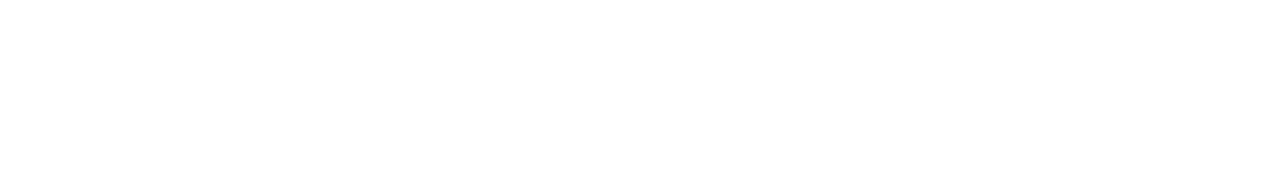
<file: contact.html>
<!DOCTYPE html>
<html lang="en">
<head>
    <meta charset="UTF-8">
    <meta http-equiv="X-UA-Compatible" content="IE=edge">
    <title>Contact - Vila Ledio , Ksamil , Albania</title>
    <meta name="description" content="">
    <meta name="keywords" content="Contact - Vila Genci , Ksamil , Albania ">
    <meta name="viewport" content="width=device-width, initial-scale=1.0">
    <link rel="icon" href="assets/icon/logo.png">
    <!--Font-Awasome-->
    <link rel="stylesheet" href="https://cdnjs.cloudflare.com/ajax/libs/font-awesome/6.5.2/css/all.min.css">
    <!--Bootstrap-->
    <link rel="stylesheet" href="https://cdn.jsdelivr.net/npm/bootstrap@5.3.3/dist/css/bootstrap.min.css"
        integrity="sha384-QWTKZyjpPEjISv5WaRU9OFeRpok6YctnYmDr5pNlyT2bRjXh0JMhjY6hW+ALEwIH" crossorigin="anonymous">
    <!--My CSS-->
    <link rel="stylesheet" href="stylesheet.css">
</head>
<body>
    <header>
        <nav class="navbar navbar-expand-lg navbar-dark fixed-top text-center">
            <div class="container">
                <a href="index.html" class="navbar-brand">
                    <img src="assets/icon/logo.png" height="70px">
                </a>
                <button class="navbar-toggler" type="button" data-bs-toggle="collapse" data-bs-target="#collapseNav"
                    aria-controls="collapseNav" aria-expanded="false" aria-label="Toggle navigation">
                    <i class="fas fa-stream navbar-toggler-icon"></i>
                </button>
                <div class="collapse navbar-collapse" id="collapseNav">
                    <ul class="navbar-nav nav-underline ms-auto">
                        <li class="nav-item">
                            <a href="index.html" class="nav-link">Home</a>
                            <div class="underline"></div>
                        </li>
                        <li class="nav-item">
                            <a href="rooms.html" class="nav-link">Rooms</a>
                            <div class="underline"></div>
                        </li>
                        <li class="nav-item">
                            <a href="gallery.html" class="nav-link">Gallery</a>
                            <div class="underline"></div>
                        </li>
                        <li class="nav-item">
                            <a href="about.html" class="nav-link">About Us</a>
                            <div class="underline"></div>
                        </li>
                        <li class="nav-item active-link">
                            <a href="contact.html" class="nav-link">Contact</a>
                            <div class="underline"></div>
                        </li>
                        <li class="nav-item">
                            <a href="contact-sq.html" class="nav-link"><img src="assets/icon/ALB.png" width="23px"></a>
                        </li>
                        <li class="nav-item">
                            <a href="contact.html" class="nav-link"><img src="assets/icon/GBR.png" width="23px"></a>
                        </li>
                        <li class="nav-item">
                            <a href="contact.html" class="btn">BOOK NOW</a>
                        </li>
                    </ul>
                </div>
            </div>
        </nav>
    </header>
    <main>
        <section id="contact-head">
            <div class="container">
                <div class="row py-5">
                    <div class="col-md-12 d-flex flex-column  ">
                        <div>
                            <h1 class="display-1 fadeindown">Contact Us</h1>
                            <ul class="breacrumd">
                                <li class="fadeinright"><a href="index.html">home </a></li>
                                <li class="fadeinup">/</li>
                                <li class="fadeinleft" style="color: #e4c590;">contact us</li>
                            </ul>
                        </div>
                    </div>
                </div>
            </div>
        </section>
        <section class="pb-0">
            <div class="container">
                <div class="row d-flex contact-info">
                    <div class="col-md-4">
                        <div class="align-self-stretch box p-4 text-center">
                            <div class="icon d-flex align-items-center justify-content-center">
                                <i class="fas fa-map-marker-alt"></i>
                            </div><br>
                            <h3 class="content">Address:</h3>
                            <p><a href="https://www.google.com/maps?q=Road+Ibrahim+Rugova,+Ksamil">
                                    Road Ibrahim Rugova, Ksamil</a></p>
                        </div>
                    </div>
                    <div class="col-md-4">
                        <div class="align-self-stretch box p-4 text-center">
                            <div class="icon d-flex align-items-center justify-content-center">
                                <i class="fas fa-phone-alt"></i>
                            </div><br>
                            <h3 class="content">Contact Number:</h3>
                            <p><a href="tel:+355693261262">+355 (0) 693261262</a></p>
                        </div>
                    </div>
                    <div class="col-md-4">
                        <div class="align-self-stretch box p-4 text-center">
                            <div class="icon d-flex align-items-center justify-content-center">
                                <i class="fas fa-envelope"></i>
                            </div><br>
                            <h3 class="content">Email Address:</h3>
                            <p><a href="mailto:ledio.ksamil@gmail.com">ledio.ksamil@gmail.com</a></p>
                        </div>
                    </div>
                </div>
            </div>
        </section>
        <section class="pt-0">
            <div class="container">
                <iframe class="contact-map"
                    src="https://www.google.com/maps/embed?pb=!1m18!1m12!1m3!1d3066.8754027064065!2d20.0004792755056!3d39.764905812453385!2m3!1f0!2f0!3f0!3m2!1i1024!2i768!4f13.1!3m3!1m2!1s0x135b6b1f72e456e7%3A0x44f174b8fca0944a!2sVila%20Genci!5e0!3m2!1sen!2s!4v1715859754296!5m2!1sen!2s"></iframe>
            </div>
        </section>
        <!--Footer-->
        <footer class="pt-0">
            <div class="footer">
                <div class="container pb-3">
                    <div class="row">
                        <div class="col-lg-3 col-md-6">
                            <h5><img src="assets/icon/logo.png" width="50px">
                            </h5>
                            <p class="ps-0">Lorem ipsum dolor sit amet consectetur adipisicing elit.
                            </p>
                            <ul class="social-network d-flex align-items-center p-0">
                                <li><a href="www.facebook.com" style="color: #A47D55;">
                                        <i class="fab fa-facebook-f" style="color: #A47D55;"></i>
                                    </a>
                                </li>
                                <li><a href="www.instagram.com=">
                                        <i class="fab fa-instagram" style="color: #A47D55;"></i>
                                    </a>
                                </li>
                            </ul>
                        </div>
                        <div class="col-lg-3 col-md-6">
                            <h4>Contact : </h4>
                            <ul class="link-widget p-0">
                                <div class="contact-info">
                                    <ul class="list-unstyled">
                                        <li><a href="https://maps.app.goo.gl/RAyU98g1PA9f7q3W9"><i
                                                    class="fa fa-home me-3"></i>
                                                Road Ibrahim Rugova, Ksamil </a></li>
                                        <li><a href="tel:
                                            +355693261262"><i class="fa fa-phone me-3"></i>
                                                +355 (0) 693261262</a>
                                        </li>
                                        <li><a href="mailto: ledio.ksamil@gmail.com">
                                                <i class="fa fa-envelope me-3">
                                                </i>
                                                ledio.ksamil@gmail.com
                                            </a>
                                        </li>
                                    </ul>
                                </div>
                            </ul>
                        </div>
                        <div class="col-lg-3 col-md-6">
                            <h4>Links : </h4>
                            <ul class="link-widget p-0">
                                <li><a href="index.html">Home</a></li>
                                <li><a href="rooms.html">Rooms</a></li>
                                <li><a href="gallery.html">Gallery</a></li>
                                <li><a href="about.html">About</a></li>
                                <li><a href="contact.html">Contact</a></li>
                            </ul>
                        </div>
                        <div class="col-lg-3 col-md-6">
                            <h4>Location : </h4>
                            <iframe style="border:0; width: 100%; height: 200px;"
                                src="https://www.google.com/maps/embed?pb=!1m17!1m12!1m3!1d3066.869777875216!2d19.999566074928723!3d39.76503209504773!2m3!1f0!2f0!3f0!3m2!1i1024!2i768!4f13.1!3m2!1m1!2zMznCsDQ1JzU0LjEiTiAyMMKwMDAnMDcuNyJF!5e0!3m2!1sen!2s!4v1717403144042!5m2!1sen!2s"
                                width="600" height="450" allowfullscreen="" loading="lazy"
                                referrerpolicy="no-referrer-when-downgrade"></iframe>
                        </div>
                    </div>
                </div>
                <!-- Copyright -->
                <div class="copyright">
                    <div class="text-center text-white p-2" style="background-color: black;">
                        Copyright Vila Ledio
                        <script>document.write(new Date().getFullYear());</script> |
                        Powered By <a href="https://intermedia.al/"><img src="assets/icon/intermediaLogo1.png"
                                class="img-fluid" width="110px" alt=""></a>
                    </div>
                </div>
            </div>
        </footer>
        <!--End Footer-->
    </main>
    <!--BootStrap-->
    <script src="https://cdn.jsdelivr.net/npm/bootstrap@5.3.3/dist/js/bootstrap.bundle.min.js"
        integrity="sha384-YvpcrYf0tY3lHB60NNkmXc5s9fDVZLESaAA55NDzOxhy9GkcIdslK1eN7N6jIeHz"
        crossorigin="anonymous"></script>
    <!--My Script-->
    <script src="main.js"></script>
</body>
</html>
</file>
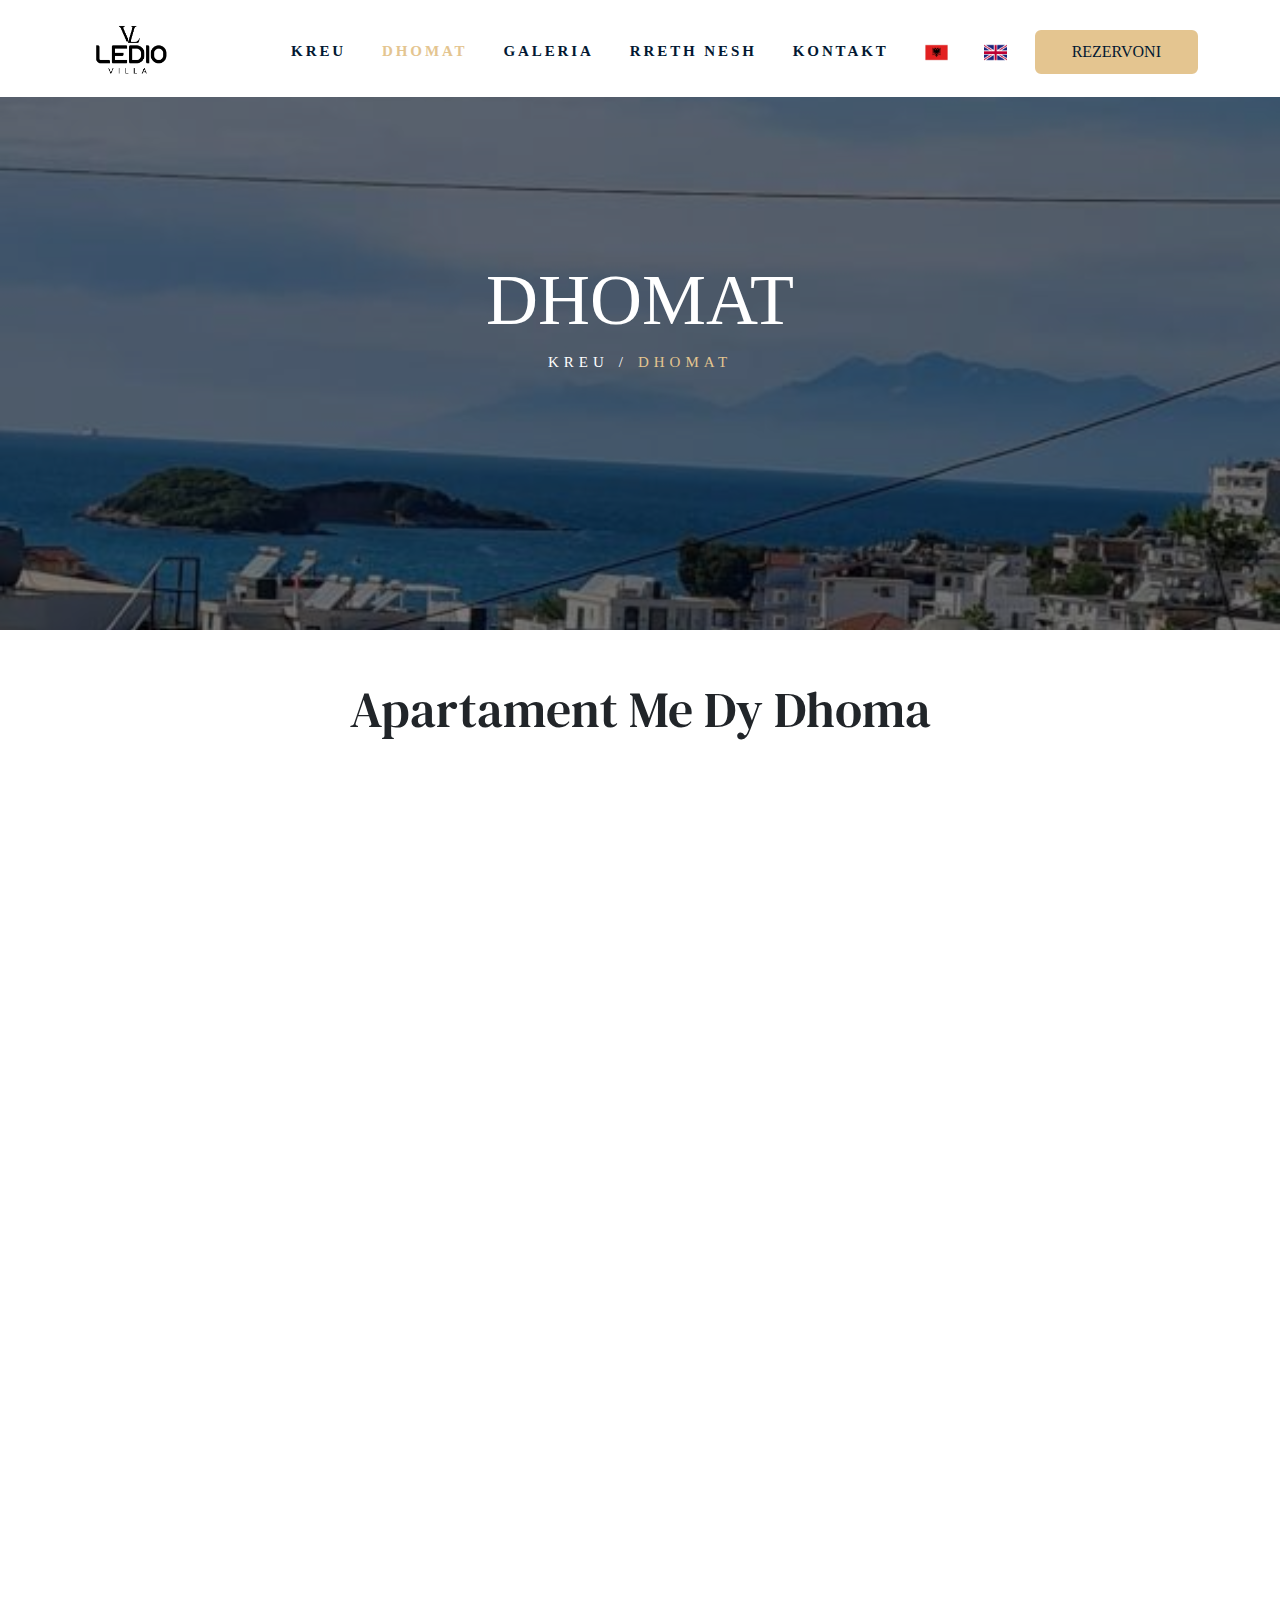
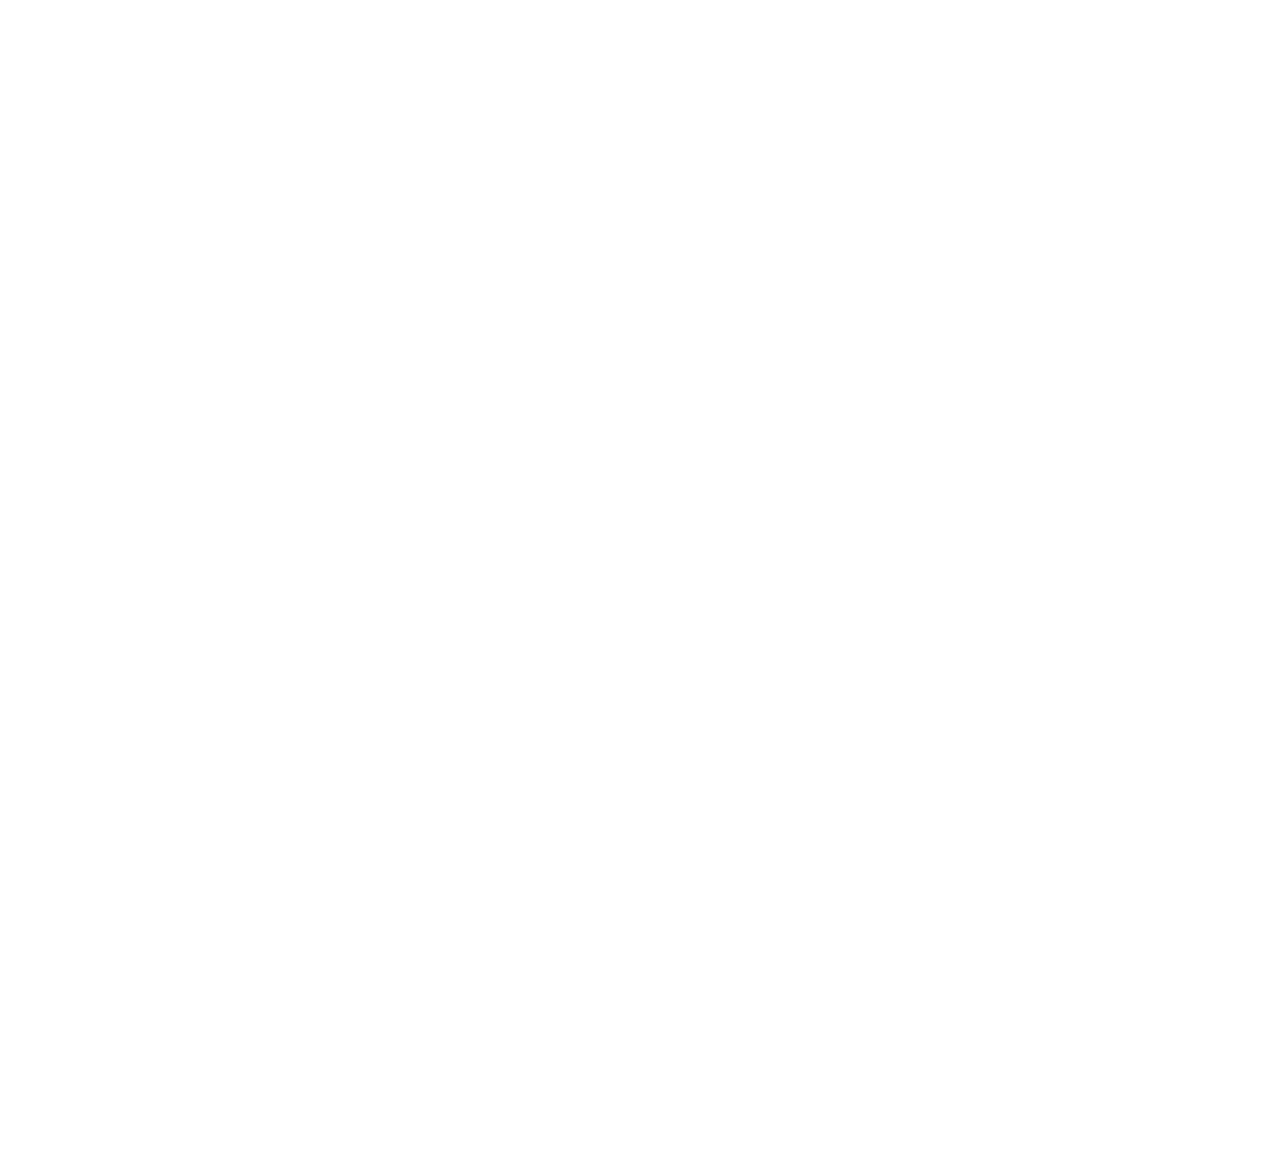
<file: rooms-sq.html>
<!DOCTYPE html>
<html lang="en">
<head>
    <meta charset="UTF-8">
    <meta http-equiv="X-UA-Compatible" content="IE=edge">
    <title>Dhomat - Vila Ledio , Ksamil , Shqipëri</title>
    <meta name="description" content="Zbuloni komoditetin dhe bukurinë e apartamenteve me dy dhoma në plazh të Vila Ledio në Ksamil, Shqipëri, me pamje mahnitëse nga deti, kuzhina të pajisura plotësisht, hyrje private dhe pajisje miqësore për familjen, duke përfshirë WiFi falas, për një qëndrim të paharrueshëm në rivierën magjepsëse shqiptare.">
    <meta name="keywords" content="Rooms - Vila Ledio , Ksamil , Albania , Accommodation , Two-Bedroom Apartment , Beachfront , Sea Views ,  Equipped Kitchen , Private Entrance , Family Rooms , Balcony , Free WiFi">
    <meta name="viewport" content="width=device-width, initial-scale=1.0">
    <link rel="icon" href="assets/icon/logo.png">
    <!--Font-Awasome-->
    <link rel="stylesheet" href="https://cdnjs.cloudflare.com/ajax/libs/font-awesome/6.5.2/css/all.min.css">
    <!--Bootstrap-->
    <link rel="stylesheet" href="https://cdn.jsdelivr.net/npm/bootstrap@5.3.3/dist/css/bootstrap.min.css"
        integrity="sha384-QWTKZyjpPEjISv5WaRU9OFeRpok6YctnYmDr5pNlyT2bRjXh0JMhjY6hW+ALEwIH" crossorigin="anonymous">
    <!--My CSS-->
    <link rel="stylesheet" href="stylesheet.css">
</head>
<body>
    <header>
        <nav class="navbar navbar-expand-lg navbar-dark fixed-top text-center">
            <div class="container">
                <a href="index-sq.html" class="navbar-brand">
                    <img src="assets/icon/logo.png" height="70px">
                </a>
                <button class="navbar-toggler" type="button" data-bs-toggle="collapse" data-bs-target="#collapseNav"
                    aria-controls="collapseNav" aria-expanded="false" aria-label="Toggle navigation">
                    <i class="fas fa-stream navbar-toggler-icon"></i>
                </button>
                <div class="collapse navbar-collapse" id="collapseNav">
                    <ul class="navbar-nav nav-underline ms-auto">
                        <li class="nav-item">
                            <a href="index-sq.html" class="nav-link">Kreu</a>
                            <div class="underline"></div>
                        </li>
                        <li class="nav-item active-link">
                            <a href="rooms-sq.html" class="nav-link">Dhomat</a>
                            <div class="underline"></div>
                        </li>
                        <li class="nav-item">
                            <a href="gallery-sq.html" class="nav-link">Galeria</a>
                            <div class="underline"></div>
                        </li>
                        <li class="nav-item">
                            <a href="about-sq.html" class="nav-link">Rreth Nesh</a>
                            <div class="underline"></div>
                        </li>
                        <li class="nav-item">
                            <a href="contact-sq.html" class="nav-link">Kontakt</a>
                            <div class="underline"></div>
                        </li>
                        <li class="nav-item">
                            <a href="rooms-sq.html" class="nav-link"><img src="assets/icon/ALB.png" width="23px"></a>
                        </li>
                        <li class="nav-item">
                            <a href="rooms.html" class="nav-link"><img src="assets/icon/GBR.png" width="23px"></a>
                        </li>
                        <li class="nav-item">
                            <a href="contact-sq.html" class="btn">Rezervoni</a>
                        </li>
                    </ul>
                </div>
            </div>
        </nav>
    </header>
    <main>
        <section id="contact-head">
            <div class="container">
                <div class="row py-5">
                    <div class="col-md-12 d-flex flex-column  ">
                        <div>
                            <h1 class="display-1 fadeindown">Dhomat</h1>
                            <ul class="breacrumd">
                                <li class="fadeinright"><a href="index-sq.html">Kreu </a></li>
                                <li class="fadeinup">/</li>
                                <li class="fadeinleft" style="color: #e4c590;">Dhomat</li>
                            </ul>
                        </div>
                    </div>
                </div>
            </div>
        </section>
        <section>
            <div class="container">
                <div class="row">
                    <div class="text-center">
                        <div class="block-text text-center">
                            <h3 class="title fadeinleft">Apartament Me Dy Dhoma
                            </h3>
                            <p class="subtitle fadeinup">Apartamenti ka 2 dhoma gjumi, 1 banjo, çarçafë krevat, peshqir, TV me ekran të sheshtë, një zonë ngrënieje, një kuzhinë të pajisur plotësisht, <br> dhe një ballkon me pamje nga deti. Për privatësi të shtuar, akomodimi ka një hyrje private dhe izolim të zërit.
                            </p>
                        </div>
                    </div>
                </div>
                <div class="row mt-4">
                    <div class="container tc">
                        <h3 class="block-text fadeinright">
                            Komoditetet e Vilës :
                        </h3>
                    </div>
                </div>
                <div class="row tc">
                    <div class="col-md-3 fadeinright">
                        <div class="feature"><i class="fas fa-check-circle"></i> Dollape</div>
                        <div class="feature"><i class="fas fa-check-circle"></i> Kundra Mushkonjave</div>
                        <div class="feature"><i class="fas fa-check-circle"></i> Dysheme</div>
                        <div class="feature"><i class="fas fa-check-circle"></i> Kundrazhurmave</div>
                        <div class="feature"><i class="fas fa-check-circle"></i> Hyrje Private</div>
                    </div>
                    <div class="col-md-3 fadeinup">
                        <div class="feature"><i class="fas fa-check-circle"></i> Ngrohje</div>
                        <div class="feature"><i class="fas fa-check-circle"></i> Tarrac</div>
                        <div class="feature"><i class="fas fa-check-circle"></i> Ballkon</div>
                        <div class="feature"><i class="fas fa-check-circle"></i> Kopësht</div>
                        <div class="feature"><i class="fas fa-check-circle"></i> Plazh</div>
                    </div>
                    <div class="col-md-3 fadeinup">
                        <div class="feature"><i class="fas fa-check-circle"></i> Pamje Qyteti</div>
                        <div class="feature"><i class="fas fa-check-circle"></i> Pamje Unike</div>
                        <div class="feature"><i class="fas fa-check-circle"></i> Pamje Mali</div>
                        <div class="feature"><i class="fas fa-check-circle"></i> Pamje Kopësht</div>
                        <div class="feature"><i class="fas fa-check-circle"></i> Pamje Deti</div>
                    </div>
                    <div class="col-md-3 fadeinleft">
                        <div class="feature"><i class="fas fa-check-circle"></i> Pamje</div>
                        <div class="feature"><i class="fas fa-check-circle"></i> Kondicioner</div>
                        <div class="feature"><i class="fas fa-check-circle"></i> TV </div>
                        <div class="feature"><i class="fas fa-check-circle"></i> dhoma Familjare</div>
                        <div class="feature"><i class="fas fa-check-circle"></i> Kuzhina </div>
                    </div>
                </div>
            </div>
            <div class="row m-4">
                <div class="justify-content-center d-flex fadeinup">
                    <a href="contact-sq.html" class="btn">Rezervoni</a>
                </div>
            </div>
            <div class="container mt-4">
                <div class="row">
                    <div class="col-md-6"><img src="assets/image/2.jpg" alt="" class="img-fluid roomimg fadeinright">
                    </div>
                    <div class="col-md-6"><img src="assets/image/7.jpg" alt="" class="img-fluid roomimg fadeinleft">
                    </div>
                </div>
                <div class="row mt-3">
                    <div class="col-md-6"><img src="assets/image/11.jpg" alt="" class="img-fluid roomimg fadeinup"></div>
                    <div class="col-md-6"><img src="assets/image/12.jpg" alt="" class="img-fluid roomimg fadeinup"></div>
                </div>
            </div>
        </section>
        <!--Footer-->
        <footer class="pt-0">
            <div class="footer">
                <div class="container pb-3">
                    <div class="row">
                        <div class="col-lg-3 col-md-6">
                            <h5 class="d-flex justify-content-center">
                                <img src="assets/icon/logo-white.png" width="100px">
                            </h5>
                            <p class="ps-0">E vendosur në Ksamil, vetëm 600 metra nga Ksamil Beach 9, Vila Ledio ofron strehim me ajër të kondicionuar me pamje nga mali, WiFi falas dhe parkim privat.
                            </p>
                        </div>
                        <div class="col-lg-3 col-md-6">
                            <h4>Kontakt : </h4>
                            <ul class="link-widget p-0">
                                <div class="contact-info">
                                    <ul class="list-unstyled">
                                        <li><a href="https://maps.app.goo.gl/RAyU98g1PA9f7q3W9"><i
                                                    class="fa fa-home me-3"></i>
                                                Rruga Ibrahim Rugova, Ksamil </a></li>
                                        <li><a href="tel:
                                            +355693261262"><i class="fa fa-phone me-3"></i>
                                                +355 (0) 693261262</a>
                                        </li>
                                        <li><a href="mailto: ledio.ksamil@gmail.com">
                                                <i class="fa fa-envelope me-3">
                                                </i>
                                                ledio.ksamil@gmail.com
                                            </a>
                                        </li>
                                    </ul>
                                </div>
                            </ul>
                        </div>
                        <div class="col-lg-3 col-md-6">
                            <h4>Menu : </h4>
                            <ul class="link-widget p-0">
                                <li><a href="index-sq.html">Kreu</a></li>
                                <li><a href="rooms-sq.html">Dhomat</a></li>
                                <li><a href="gallery-sq.html">Galeria</a></li>
                                <li><a href="about-sq.html">Rreth Nesh</a></li>
                                <li><a href="contact-sq.html">Kontakt</a></li>
                            </ul>
                        </div>
                        <div class="col-lg-3 col-md-6">
                            <h4>Vendndodhja : </h4>
                            <iframe style="border:0; width: 100%; height: 200px;"
                                src="https://www.google.com/maps/embed?pb=!1m17!1m12!1m3!1d3066.869777875216!2d19.999566074928723!3d39.76503209504773!2m3!1f0!2f0!3f0!3m2!1i1024!2i768!4f13.1!3m2!1m1!2zMznCsDQ1JzU0LjEiTiAyMMKwMDAnMDcuNyJF!5e0!3m2!1sen!2s!4v1717403144042!5m2!1sen!2s"
                                width="600" height="450" allowfullscreen="" loading="lazy"
                                referrerpolicy="no-referrer-when-downgrade"></iframe>
                        </div>
                    </div>
                </div>
                <!-- Copyright -->
                <div class="copyright">
                    <div class="text-center text-white p-2" style="background-color: black;">
                        Copyright Vila Ledio
                        <script>document.write(new Date().getFullYear());</script> |
                        Mundësuar Nga <a href="https://intermedia.al/"><img src="assets/icon/intermediaLogo1.png"
                                class="img-fluid" width="110px" alt=""></a>
                    </div>
                </div>
            </div>
        </footer>
        <!--End Footer-->
    </main>
    <!--BootStrap-->
    <script src="https://cdn.jsdelivr.net/npm/bootstrap@5.3.3/dist/js/bootstrap.bundle.min.js"
        integrity="sha384-YvpcrYf0tY3lHB60NNkmXc5s9fDVZLESaAA55NDzOxhy9GkcIdslK1eN7N6jIeHz"
        crossorigin="anonymous"></script>
    <!--My Script-->
    <script src="main.js"></script>
</body>
</html>
</file>
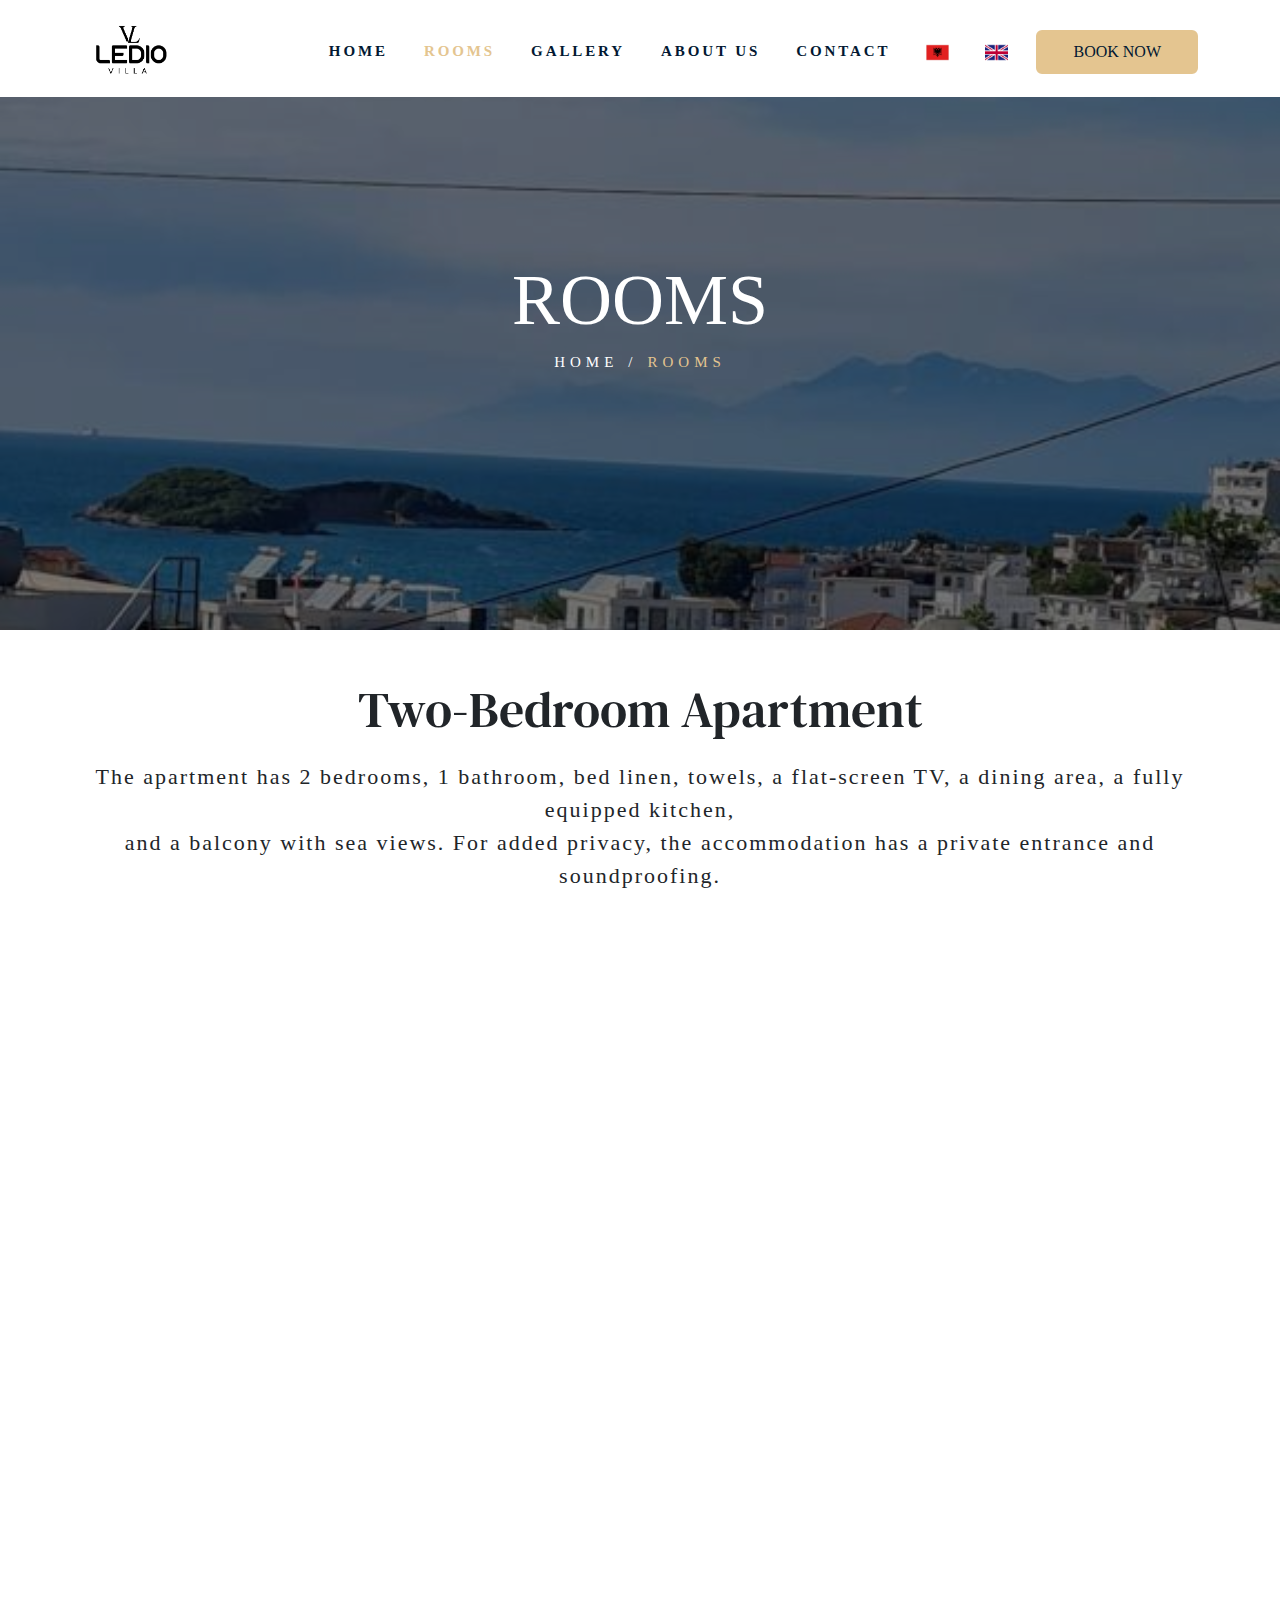
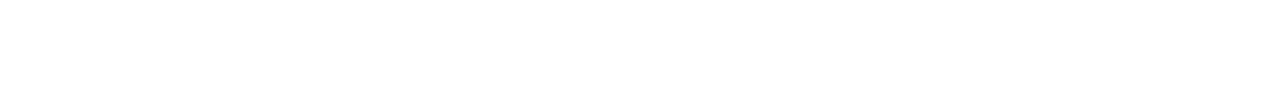
<file: rooms.html>
<!DOCTYPE html>
<html lang="en">

<head>
    <meta charset="UTF-8">
    <meta http-equiv="X-UA-Compatible" content="IE=edge">
    <title>Rooms - Vila Genci , Ksamil , Albania</title>
    <meta name="description"
        content="Indulge in unrivaled comfort with our sea view rooms at Vila Genci in Ksamil. Our family-friendly accommodations offer free WiFi and easy access to Lori Beach and Butrint National Park. Book now for an unforgettable stay.">
    <meta name="keywords"
        content="Rooms - Vila Genci , Ksamil , Albania , Lori Beach , Butrint National Park , Family rooms , Sea view , Hotel , Accommodation , BBQ Facilities , Summer">
    <meta name="viewport" content="width=device-width, initial-scale=1.0">
    <link rel="icon" href="assets/icon/logo.png">
    <!--Font-Awasome-->
    <link rel="stylesheet" href="https://cdnjs.cloudflare.com/ajax/libs/font-awesome/6.5.2/css/all.min.css">
    <!--Bootstrap-->
    <link rel="stylesheet" href="https://cdn.jsdelivr.net/npm/bootstrap@5.3.3/dist/css/bootstrap.min.css"
        integrity="sha384-QWTKZyjpPEjISv5WaRU9OFeRpok6YctnYmDr5pNlyT2bRjXh0JMhjY6hW+ALEwIH" crossorigin="anonymous">
    <!--Owl Carousel-->
    <link rel="stylesheet" href="https://cdnjs.cloudflare.com/ajax/libs/OwlCarousel2/2.3.4/assets/owl.carousel.min.css">
    <link rel="stylesheet"
        href="https://cdnjs.cloudflare.com/ajax/libs/OwlCarousel2/2.3.4/assets/owl.theme.default.min.css">
    <!--JQuery-->
    <script src="https://code.jquery.com/jquery-3.6.0.min.js"></script>
    <!--My CSS-->
    <link rel="stylesheet" href="stylesheet.css">
</head>

<body>
    <header>
        <nav class="navbar navbar-expand-lg navbar-dark fixed-top text-center">
            <div class="container">
                <a href="index.html" class="navbar-brand">
                    <img src="assets/icon/logo.png" height="70px">
                </a>
                <button class="navbar-toggler" type="button" data-bs-toggle="collapse" data-bs-target="#collapseNav"
                    aria-controls="collapseNav" aria-expanded="false" aria-label="Toggle navigation">
                    <i class="fas fa-stream navbar-toggler-icon"></i>
                </button>
                <div class="collapse navbar-collapse" id="collapseNav">
                    <ul class="navbar-nav nav-underline ms-auto">
                        <li class="nav-item">
                            <a href="index.html" class="nav-link">Home</a>
                            <div class="underline"></div>
                        </li>
                        <li class="nav-item active-link">
                            <a href="rooms.html" class="nav-link">Rooms</a>
                            <div class="underline"></div>
                        </li>
                        <li class="nav-item">
                            <a href="gallery.html" class="nav-link">Gallery</a>
                            <div class="underline"></div>
                        </li>
                        <li class="nav-item">
                            <a href="about.html" class="nav-link">About Us</a>
                            <div class="underline"></div>
                        </li>
                        <li class="nav-item">
                            <a href="contact.html" class="nav-link">Contact</a>
                            <div class="underline"></div>
                        </li>
                        <li class="nav-item">
                            <a href="rooms-sq.html" class="nav-link"><img src="assets/icon/ALB.png" width="23px"></a>
                        </li>
                        <li class="nav-item">
                            <a href="rooms.html" class="nav-link"><img src="assets/icon/GBR.png" width="23px"></a>
                        </li>
                        <li class="nav-item">
                            <a href="contact.html" class="btn">BOOK NOW</a>
                        </li>
                    </ul>
                </div>
            </div>
        </nav>
    </header>
    <main>
        <section id="contact-head">
            <div class="container">
                <div class="row py-5">
                    <div class="col-md-12 d-flex flex-column  ">
                        <div>
                            <h1 class="display-1 fadeindown">Rooms</h1>
                            <ul class="breacrumd">
                                <li class="fadeinright"><a href="index.html">home </a></li>
                                <li class="fadeinup">/</li>
                                <li class="fadeinleft" style="color: #e4c590;">Rooms</li>
                            </ul>
                        </div>
                    </div>
                </div>
            </div>
        </section>
        <section>
            <div class="container">
                <div class="row">
                    <div class="text-center">
                        <div class="block-text text-center">
                            <h3 class="title fadeinup">Two-Bedroom Apartment
                            </h3>
                            <p class="subtitle">The apartment has 2 bedrooms, 1 bathroom, bed linen, towels, a
                                flat-screen TV, a dining area, a fully equipped kitchen, <br> and a balcony with sea
                                views. For added privacy, the accommodation has a private entrance and soundproofing.
                            </p>
                        </div>
                    </div>
                </div>
                <div class="row mt-4">
                    <div class="container">
                        <h3 class="block-text">
                            Vila facilities :
                        </h3>
                    </div>
                </div>
                <div class="row">
                    <div class="row">
                        <div class="col-md-3">
                            <div class="feature"><i class="fas fa-check-circle"></i> Clothes rack</div>
                            <div class="feature"><i class="fas fa-check-circle"></i> Mosquito net</div>
                            <div class="feature"><i class="fas fa-check-circle"></i> Tile/marble floor</div>
                            <div class="feature"><i class="fas fa-check-circle"></i> Soundproofing</div>
                            <div class="feature"><i class="fas fa-check-circle"></i> Private entrance</div>
                        </div>
                        <div class="col-md-3">
                            <div class="feature"><i class="fas fa-check-circle"></i> Heating</div>
                            <div class="feature"><i class="fas fa-check-circle"></i> Patio</div>
                            <div class="feature"><i class="fas fa-check-circle"></i> Balcony</div>
                            <div class="feature"><i class="fas fa-check-circle"></i> Garden</div>
                            <div class="feature"><i class="fas fa-check-circle"></i> Beach</div>
                        </div>
                        <div class="col-md-3">
                            <div class="feature"><i class="fas fa-check-circle"></i> City view</div>
                            <div class="feature"><i class="fas fa-check-circle"></i> Landmark view</div>
                            <div class="feature"><i class="fas fa-check-circle"></i> Mountain view</div>
                            <div class="feature"><i class="fas fa-check-circle"></i> Garden view</div>
                            <div class="feature"><i class="fas fa-check-circle"></i> Sea view</div>
                        </div>
                        <div class="col-md-3">
                            <div class="feature"><i class="fas fa-check-circle"></i> View</div>
                            <div class="feature"><i class="fas fa-check-circle"></i> Air conditioning</div>
                            <div class="feature"><i class="fas fa-check-circle"></i> Flat-screen TV </div>
                            <div class="feature"><i class="fas fa-check-circle"></i> Family rooms</div>
                            <div class="feature"><i class="fas fa-check-circle"></i> Kitchenette  </div>
                        </div>
                    </div>
                </div>
            </div>
        </section>
        <!--Footer-->
        <footer class="pt-0">
            <div class="footer">
                <div class="container pb-3">
                    <div class="row">
                        <div class="col-lg-3 col-md-6">
                            <h5><img src="assets/icon/logo.png" width="50px">
                            </h5>
                            <p class="ps-0">Lorem ipsum dolor sit amet consectetur adipisicing elit.
                            </p>
                            <ul class="social-network d-flex align-items-center p-0">
                                <li><a href="www.facebook.com" style="color: #A47D55;">
                                        <i class="fab fa-facebook-f" style="color: #A47D55;"></i>
                                    </a>
                                </li>
                                <li><a href="www.instagram.com=">
                                        <i class="fab fa-instagram" style="color: #A47D55;"></i>
                                    </a>
                                </li>
                            </ul>
                        </div>
                        <div class="col-lg-3 col-md-6">
                            <h4>Contact : </h4>
                            <ul class="link-widget p-0">
                                <div class="contact-info">
                                    <ul class="list-unstyled">
                                        <li><a href="https://maps.app.goo.gl/RAyU98g1PA9f7q3W9"><i
                                                    class="fa fa-home me-3"></i>
                                                Road Ibrahim Rugova, Ksamil </a></li>
                                        <li><a href="tel:
                                            +355693261262"><i class="fa fa-phone me-3"></i>
                                                +355 (0) 693261262</a>
                                        </li>
                                        <li><a href="mailto: ledio.ksamil@gmail.com">
                                                <i class="fa fa-envelope me-3">
                                                </i>
                                                ledio.ksamil@gmail.com
                                            </a>
                                        </li>
                                    </ul>
                                </div>
                            </ul>
                        </div>
                        <div class="col-lg-3 col-md-6">
                            <h4>Links : </h4>
                            <ul class="link-widget p-0">
                                <li><a href="index.html">Home</a></li>
                                <li><a href="rooms.html">Rooms</a></li>
                                <li><a href="gallery.html">Gallery</a></li>
                                <li><a href="about.html">About</a></li>
                                <li><a href="contact.html">Contact</a></li>
                            </ul>
                        </div>
                        <div class="col-lg-3 col-md-6">
                            <h4>Location : </h4>
                            <iframe style="border:0; width: 100%; height: 200px;"
                                src="https://www.google.com/maps/embed?pb=!1m17!1m12!1m3!1d3066.869777875216!2d19.999566074928723!3d39.76503209504773!2m3!1f0!2f0!3f0!3m2!1i1024!2i768!4f13.1!3m2!1m1!2zMznCsDQ1JzU0LjEiTiAyMMKwMDAnMDcuNyJF!5e0!3m2!1sen!2s!4v1717403144042!5m2!1sen!2s"
                                width="600" height="450" allowfullscreen="" loading="lazy"
                                referrerpolicy="no-referrer-when-downgrade"></iframe>
                        </div>
                    </div>
                </div>
                <!-- Copyright -->
                <div class="copyright">
                    <div class="text-center text-white p-2" style="background-color: black;">
                        Copyright Vila Ledio
                        <script>document.write(new Date().getFullYear());</script> |
                        Powered By <a href="https://intermedia.al/"><img src="assets/icon/intermediaLogo1.png"
                                class="img-fluid" width="110px" alt=""></a>
                    </div>
                </div>
            </div>
        </footer>
        <!--End Footer-->
    </main>
    <!--BootStrap-->
    <script src="https://cdn.jsdelivr.net/npm/bootstrap@5.3.3/dist/js/bootstrap.bundle.min.js"
        integrity="sha384-YvpcrYf0tY3lHB60NNkmXc5s9fDVZLESaAA55NDzOxhy9GkcIdslK1eN7N6jIeHz"
        crossorigin="anonymous"></script>
    <!--My Script-->
    <script src="main.js"></script>
</body>

</html>
</file>
<file: stylesheet.css>
@import url('https://fonts.googleapis.com/css2?family=Crimson+Text:ital,wght@0,400;0,600;0,700;1,400;1,600;1,700&family=DM+Serif+Text:ital@0;1&family=Oleo+Script+Swash+Caps:wght@400;700&display=swap');
/*Root*/
:root {
    --primary-color: #021832;
    --secondary-color: #a3a190;
    --bg-color: #f4f4f4;
    --bg-white: #fff;
    --bg-black: #000;
    --smoky-black-1: hsla(40, 12%, 5%, 1);
    --primary-font: "Cormorant Garamond", serif;
    ;
    --secondary-font: "EB Garamond", serif;
    ;
    --primary-text: #0d1a2b;
    --secondary-text: white;
    --text-white: #fff;
    --text-black: #151515;
    --gold: #867051;
    --light-gold: #bd9b71;
    --black: #20252d;
}
html,body {
    width: 100% !important;
    height: 100% !important;
    margin: 0px !important;
    padding: 0px !important;
    overflow-x: hidden !important;
}
::selection {
    color: #af8941;
}
::-webkit-scrollbar {
    width: 15px;
}
::-webkit-scrollbar-track {
    background-color: var(--text-white);
}
::-webkit-scrollbar-thumb {
    background: var(--text-black);
}
* {
    margin: 0;
    padding: 0;
    box-sizing: border-box;
    font-family: "Cormorant Garamond", serif;
}
a {
    color: inherit;
    text-decoration: none;
}
section {
    padding: 50px 0;
}
.row {
    display: flex;
    flex-wrap: wrap;
}
.col {
    flex: 1;
}
li {
    list-style: none;
    padding: 0px;
    margin: 0px;
}
/*NavBar*/
.nav-link {
    color: #021832;
    text-decoration: none;
    display: inline-block;
    padding: 10px;
    padding-right: 10px;
    padding-left: 10px;
    transition: color 0.3s ease-in-out;
    font-family: "EB Garamond", serif;
    font-size: 15px;
    line-height: 3.333;
    letter-spacing: 2.9px;
    position: relative;
    line-height: 1.5;
    text-transform: uppercase;
    font-weight: 600;
}
.nav-item.active-link a {
    color: #e4c590;
}
.nav-item:hover .underline,.active-link .underline {
    background-color: #e4c590;
    width: 100%;
    transition: 0.5s;
}
.nav-item {
    padding-top: 10px;
}
.nav-item:hover a {
    color: #e4c590;
    transition: 0.5s;
}
.nav-item:active a {
    transition: none;
}
.navbar-nav {
    margin-left: auto;
    gap: 20px;
    font-size: 18px;
}
.navbar {
    background-color: rgb(255, 255, 255);
    transition: background-color 0.3s ease-in-out;
    border-bottom: 1px solid rgba(255, 255, 255, 0.1);
}
.navbar-toggler {
    border: 0;
    color: #021832;
    line-height: 2;
}
.navbar-toggler:focus {
    box-shadow: none;
}
.btn-3 {
    overflow: hidden;
}
/*Index-Home*/
.home .slide {
    min-height: 75vh;
    background-size: cover !important;
    display: flex;
    align-items: center;
    justify-content: center;
    z-index: -1;
    background-position: center !important;
}
.IH3 {
    font-size: 25px;
    color: white;
}
.IH2 {
    color: white;
    font-size: 70px;
    text-shadow: 4px 2px #000000da;
    font-family: 'Times New Roman', serif;
    font-weight: 800;
}
.IH1 {
    color: white;
    font-size: 20px;
    font-family: 'Times New Roman', serif;
    font-weight: 800;
    font-size: 45px;
    text-shadow: 2px 2px #1b1a1a
}
.swiper-button-next,.swiper-button-prev {
    cursor: pointer;
    display: inline-block;
    font-size: 30px;
    color: #d0d4d9;
    background: transparent;
    border: 1px solid #d0d4d9;
    width: 70px;
    height: 70px;
    line-height: 66px;
    border-radius: 50%;
    text-align: center;
    transition: all 500ms ease;
    opacity: 0;
}
.home:hover .swiper-button-next,.home:hover .swiper-button-prev {
    opacity: 1;
}
.swiper-button-next:hover,.swiper-button-prev:hover {
    background: #B1936B;
    border: 1px solid #B1936B;
    color: white;
    border-radius: 100%;
}
.swiper-button-next::after,.swiper-button-prev::after {
    font-size: 2rem;
}
/*Index-About*/
.abimg {
    height: 500px;
    width: 100%;
}
.absub {
    font-size: 22px;
    letter-spacing: 1.5px;
}
/*Index-Rooms*/
.title2 {
    font-family: "DM Serif Text", serif;
    font-size: 35px;
    font-weight: 500;
}
/*Index-Gallery*/
.slideshow {
    width: 100%;
    overflow: hidden;
    position: relative;
}
.slideshow-container {
    display: flex;
    animation: slideshow 60s linear infinite;
    /* Adjust the duration for the speed of the slideshow */
}
.slide {
    flex: 0 0 auto;
    padding-left: 10px;
}
.slide img {
    height: 400px;
    width: 400px;
}
/*Index - Ameneties*/
/*Index-Testimonials*/
/*Rooms*/
#rooms-head {
    background: url(assets/image/1.png) rgba(0, 0, 0, 0.5);
    background-size: cover;
    background-repeat: no-repeat;
    background-position: center;
    background-blend-mode: multiply;
    height: 70vh;
    text-align: center;
    display: flex;
    align-items: center;
}
.feature {
    display: flex;
    align-items: center;
    font-size: 1.7rem;
    margin-bottom: 1rem;
    margin-top: 20px;
}
.feature i {
    color: #e4c590;
    margin-right: 0.5rem;
}
.roomimg {
    height: 450px;
    width: 100%;
}
/*Gallery*/
#gallery-head {
    background: url(assets/image/3.jpg) rgba(0, 0, 0, 0.5);
    background-size: cover;
    background-repeat: no-repeat;
    background-position: center;
    background-blend-mode: multiply;
    height: 70vh;
    text-align: center;
    display: flex;
    align-items: center;
}
.gallimg {
    height: 100%;
}
/*About Us*/
#about-head {
    background: url(assets/image/6.jpg) rgba(0, 0, 0, 0.5);
    background-size: cover;
    background-repeat: no-repeat;
    background-position: center;
    background-blend-mode: multiply;
    height: 70vh;
    text-align: center;
    display: flex;
    align-items: center;
}
.about p {
    line-height: 30px;
    font-size: 19px;
}
.abouttitle {
    justify-content: center !important;
    flex-direction: column !important;
    display: flex !important;
}
.aboutimage {
    height: 550px;
    width: 100%;
}
.aboutfa {
    width: 75px;
    height: 70px;
    background-color: #e4c590;
    border-radius: 50%;
    display: flex;
    justify-content: center;
    align-items: center;
    transition: .2s ease-in-out;
}
.aboutfa:hover {
    background-color: #021832;
}
.aboutfa i {
    font-size: 1.5rem;
    color: #ffffff;
    padding: .5rem;
    transition: .2s ease-in-out;
}
.testimonial-section{
    background: url('assets/image/20.jpg')  #333333;
    background-size: cover;
    background-attachment: fixed;
    background-position:center;
    background-repeat: no-repeat;
    background-blend-mode: multiply;
    margin-top: 100px;
    margin-bottom: 0px;
    padding-top: 70px;
    padding-bottom: 100px;
  }
.testimonial-box {
    padding: 50px;
    border: 2px solid white;
    border-radius: 5px;
    background: rgb(51, 51, 51, 0.4);
}
.testimonial-box:hover {
    background: rgb(51, 51, 51);
    transform: translateY(-15px);
    transition: transform 0.5s ease;
}
.testih5 {
    letter-spacing: 4px;
    font-weight: 200;
    color: #AFAB8B;
}
.testih1,.testimonial-box h5,.testimonial-box h1 {
    color: white;
    font-family: 'Gilda Display', serif;
}
.testimonial-box h6 {
    color: white;
    font-family: 'Gilda Display', serif;
    font-size: 25px;
}
/*Contact*/
#contact-head {
    background: url(assets/image/1.jpg) rgba(0, 0, 0, 0.5);
    background-size: cover;
    background-repeat: no-repeat;
    background-position: center;
    background-blend-mode: multiply;
    height: 70vh;
    text-align: center;
    display: flex;
    align-items: center;
}
.contact-map {
    height: 50vh;
    width: 100%;
    display: block;
}
.contact-info .fas {
    color: #e4c590;
    font-size: 50px;
}
.contact-info .fas:hover {
    color: #021832;
    display: inline-block;
    animation: spin 0.5s linear;
    transition: 0.5s;
}
@keyframes spin {
    from {
        transform: rotate(0deg);
    }
    to {
        transform: rotate(360deg);
    }
}
.contact-info .content {
    margin-bottom: 1.875rem;
    line-height: 2.875rem;
    font-weight: 700;
    font-size: 2.25rem;
    color: #021832;
    font-family: "Oswald", sans-serif;
}
.contact-info p {
    font-size: 24px;
}
/** FOOTER **/
.footer {
    background: #1A1A1A;
    padding: 3% 0 0 0;
    font-family: 'Poppins', sans-serif;
}
html body main footer.pt-0 div.footer div.container.pb-3 div.row div.col-lg-3.col-md-6 h5.d-flex.justify-content-center{margin-top: -35px;}
.footer h4 {
    font-weight: 600;
    line-height: 24px;
    text-align: left;
    color: whitesmoke;
    margin-bottom: 15px;
    border-bottom: #ffffff solid 3px;
    padding-bottom: 3px;
    display: table;
}
.footer .logo a {
    justify-content: center !important;
    position: relative;
    text-decoration: none;
}
.footer ul li {
    margin-bottom: .5rem;
    list-style: none;
}
.footer .contact-info li a {
    color: white;
}
.footer .link-widget li a,.footer p {
    color: white;
    font-size: 19px;
    padding-left: 1.5rem;
    position: relative;
    -webkit-transition: all 0.3s ease-out 0s;
    transition: all 0.3s ease-out 0s;
}
.footer .link-widget li a::before {
    content: '\f105';
    font-family: "Font Awesome 5 Free";
    font-weight: 900;
    position: absolute;
    left: 0.3rem;
    top: 50%;
    -webkit-transform: translateY(-50%);
    transform: translateY(-50%);
}
.footer .link-widget li a:hover {
    margin-left: .625rem;
    color: hsl(38, 61%, 73%);
}
.footer .copyright-section {
    background-color: hsl(38, 61%, 73%);
    padding: 1.25rem 0 .3125rem;
    text-align: center;
}
.footer .copyright-section a {
    color: var(--secondary-text);
}
/*General*/
.breacrumd {
    list-style: none;
    padding: 0;
    margin: 0;
    display: flex;
    justify-content: center;
}
.breacrumd li {
    font-size: 15px;
    color: #fff;
    text-transform: uppercase;
    margin: 0 5px;
    letter-spacing: 5px;
}
.breacrumd li :hover {
    color: #e4c590;
}
.title {
    font-family: "DM Serif Text", serif;
    font-size: 50px;
    font-weight: 500;
}
.subtitle {
    margin-top: 20px;
    font-weight: 500;
    font-size: 22px;
    letter-spacing: 2px;
}
.text h4 {
    font-size: 36px;
    margin-bottom: 2px;
    margin-top: -10px;
}
.text h5 {
    position: relative;
    padding-bottom: 25px;
    margin-bottom: 24px;
    color: #333333;
    display: inline-block;
    text-transform: capitalize;
}
.text h5::before {
    position: absolute;
    bottom: -1px;
    width: 98px;
    height: 1px;
    background-color: #666666;
    content: "";
}
.text p {
    margin-bottom: 20px;
    font-size: 20px;
}
#rooms-head h1,#gallery-head h1,#about-head h1,#contact-head h1 {
    color: #fff;
    text-transform: uppercase;
    position: relative;
    display: inline-block;
    font-size: 4.5rem;
}
/*Button*/
.btn {
    position: relative;
    color: #021832;
    text-transform: uppercase;
    max-width: max-content;
    border: 2px solid #e4c590;
    padding: 8px 35px;
    overflow: hidden;
    z-index: 1;
    background-color: #e4c590;
}
.btn:hover {
    background-color: #021832;
    color: #e4c590;
}
/*Animation*/
.fadeinleft {
    opacity: 0;
    transform: translateX(200px);
    transition: all 1.3s ease-out;
}
.fadeinright {
    opacity: 0;
    transform: translateX(-200px);
    transition: all 0.8s ease-out;
}
.fadeindown {
    opacity: 0;
    transform: translateY(-100px);
    transition: all 1.2s ease-out;
}
.fadeinup {
    opacity: 0;
    transform: translateY(100px);
    transition: all 1.2s ease-out;
}
.fade-in {
    opacity: 0;
    transition: all 1.3s ease-in;
}
.active-left,.active,.active-right,.active-down,.active-up {
    opacity: 1;
    transform: translateX(0);
    transform: translateY(0);
}
.fadein {
    opacity: 0;
}
@media only screen and (max-width: 1200px) {
    ::-webkit-scrollbar {
        width: 7px;
    }
    #rooms-head h1,#gallery-head h1,#about-head h1,#contact-head h1 {
        font-size: 2.5rem;
    }
    .title {
        font-size: 30px;
    }
    .subtitle {
        font-size: 18px;
    }
    .tc {
        text-align: center;
        justify-content: center;
        display: grid;
    }
}
@media (max-width: 800px) {
    .fadeinleft,.fadeinright,.fadeindown,.fadeinup,.fade-in,.fadein {opacity: 1;transform: none;transition: none;   }
    .footer,.footer p,.social-network {text-align: center;justify-content: center;}
    .aboutimage {height: 100%;}
    .abouttitle {text-align: center;}
    .about hr {width: 100% !important;}
    html body main section.pt0.container div.row div.col-md-4 div.row div.col-md-9 {text-align: center;margin-top: 20px;}
    .footer h4,.title,.title2,
    section.pt-0.container div.row div.col-md-4 div.row div.col-md-9,
    html body main footer.pt-0 div.footer div.container.pb-3 div.row div.col-lg-3.col-md-6 {
        text-align: center;display: grid;justify-content: center;}
    section.pt-0 div.container div.row div.col-md-6 div.title.d-flex.justify-content-center,
    .absub,.roomimg {margin-top: 20px;}
    .IH1 {font-size: 25px;}
    .IH2 {font-size: 40px;}
    .testimonial-box h6{font-size: 19px;}
    .contact-info .content{font-size: 1.5rem;}
}
</file>
